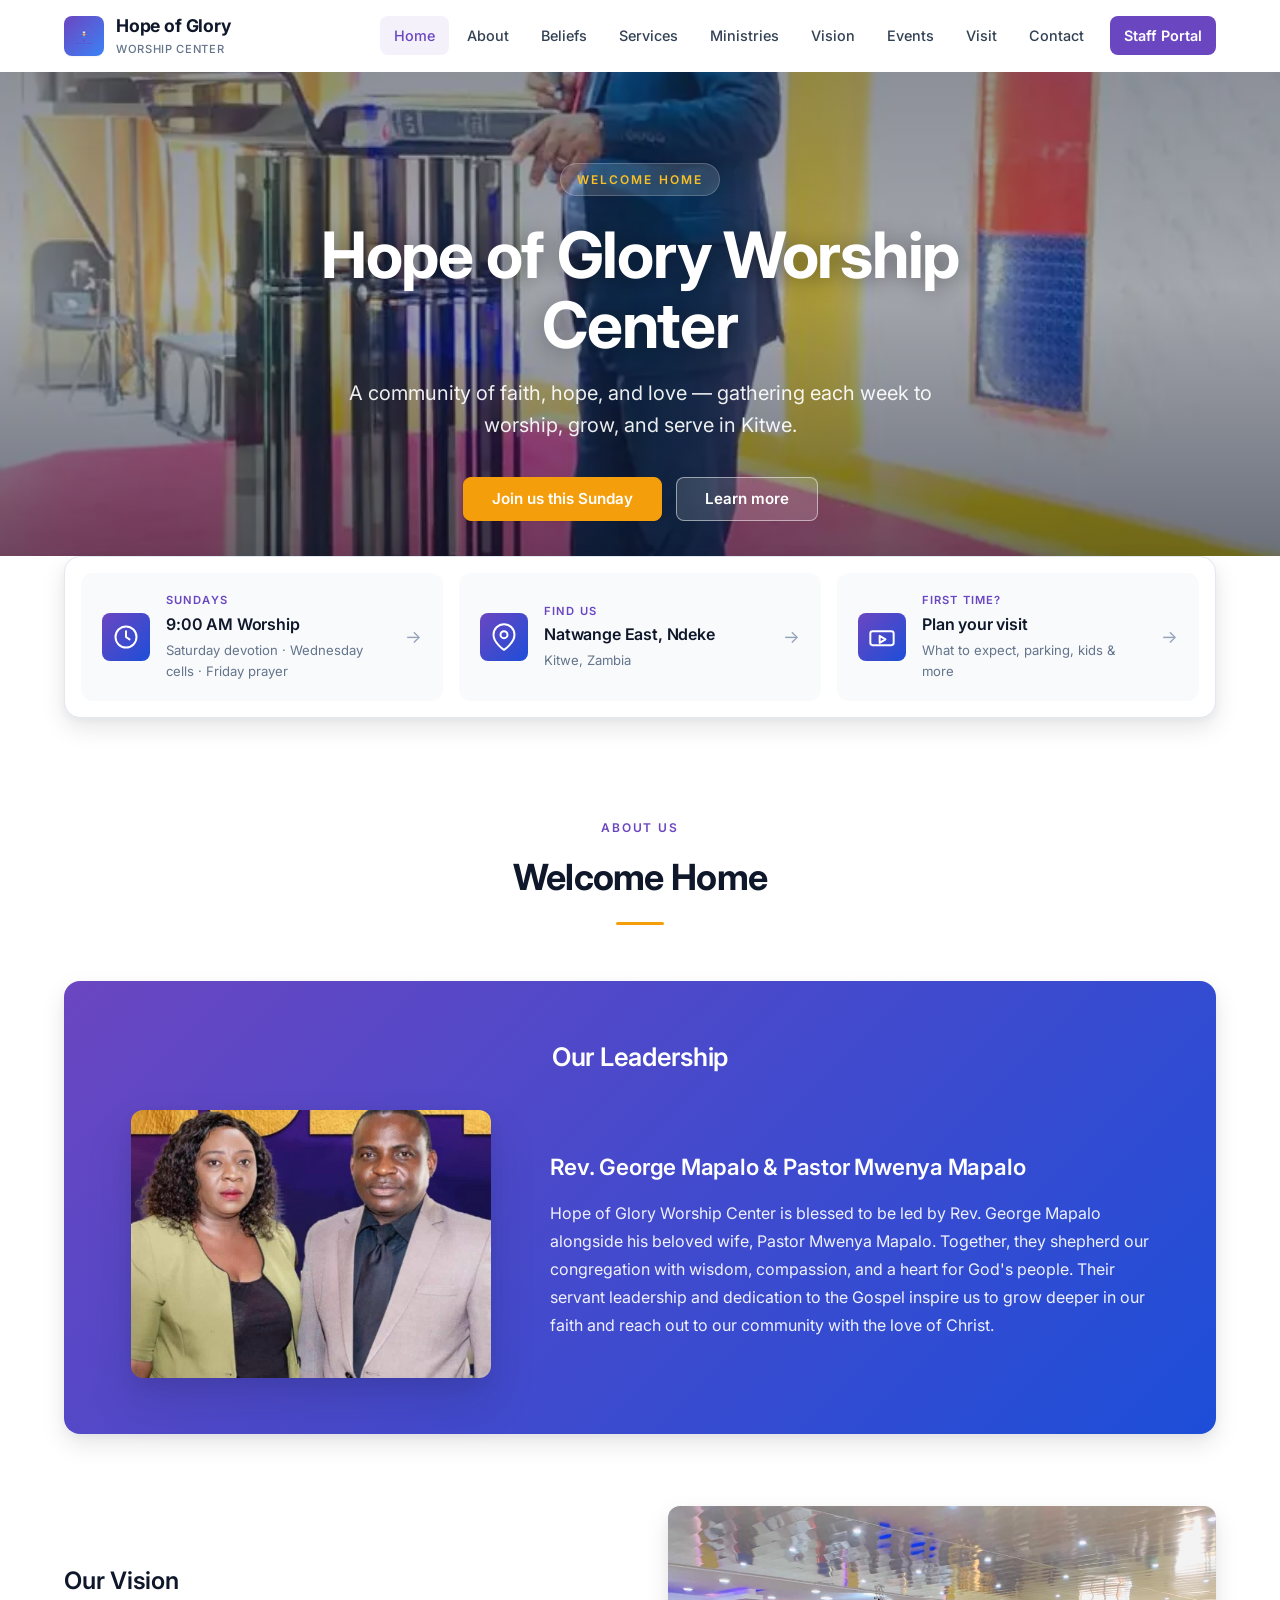
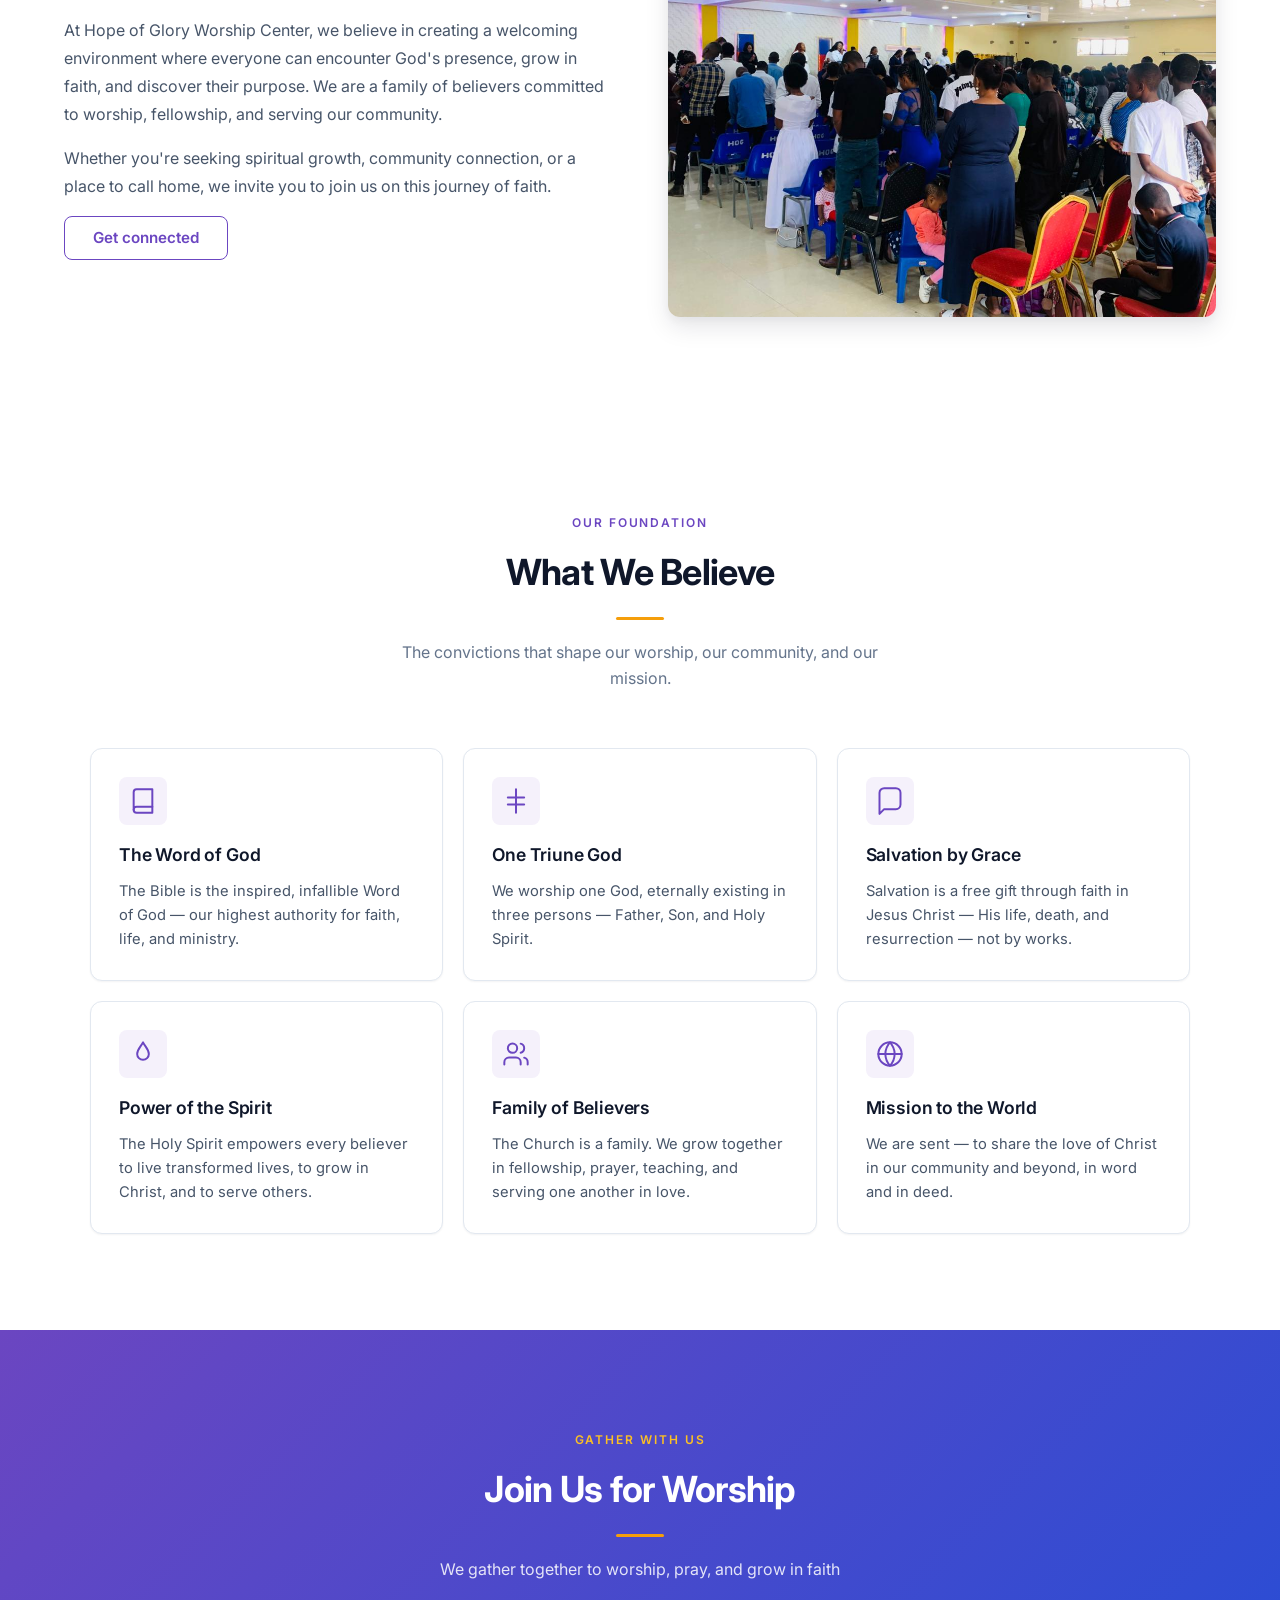
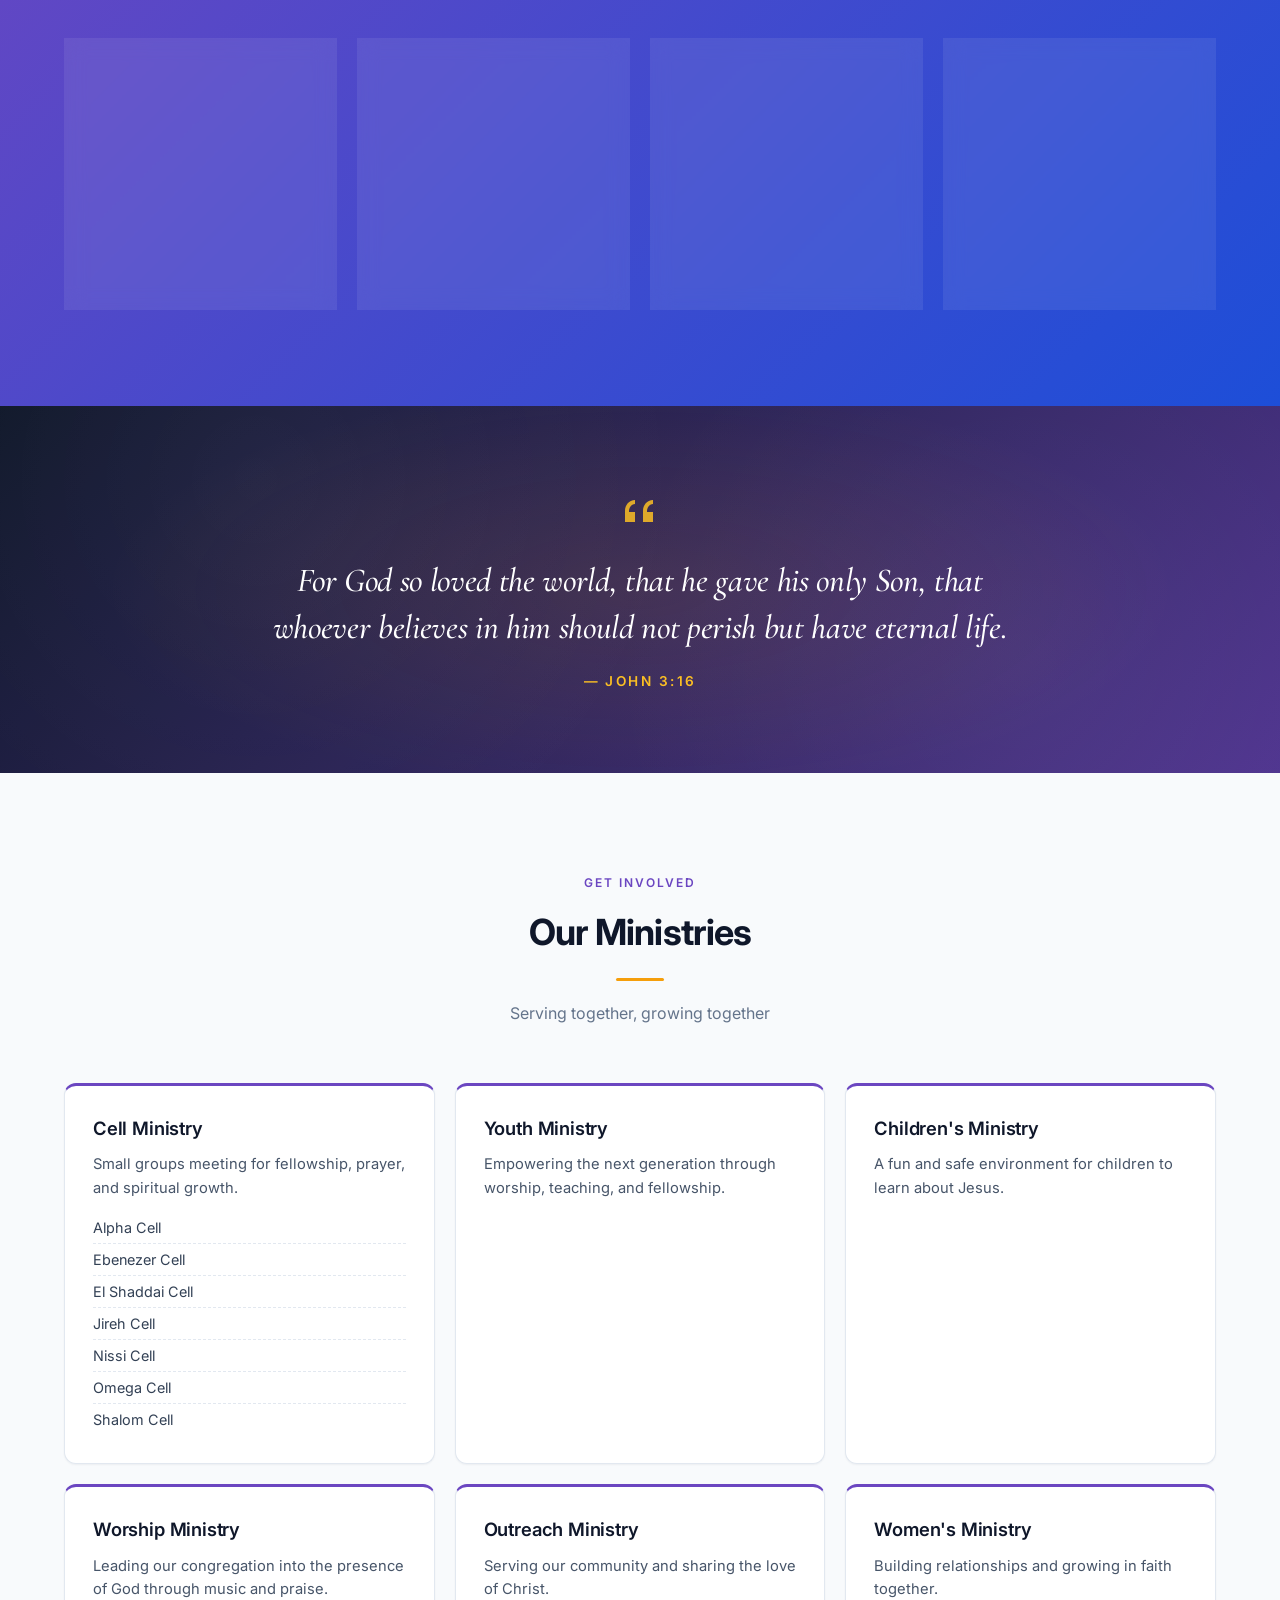
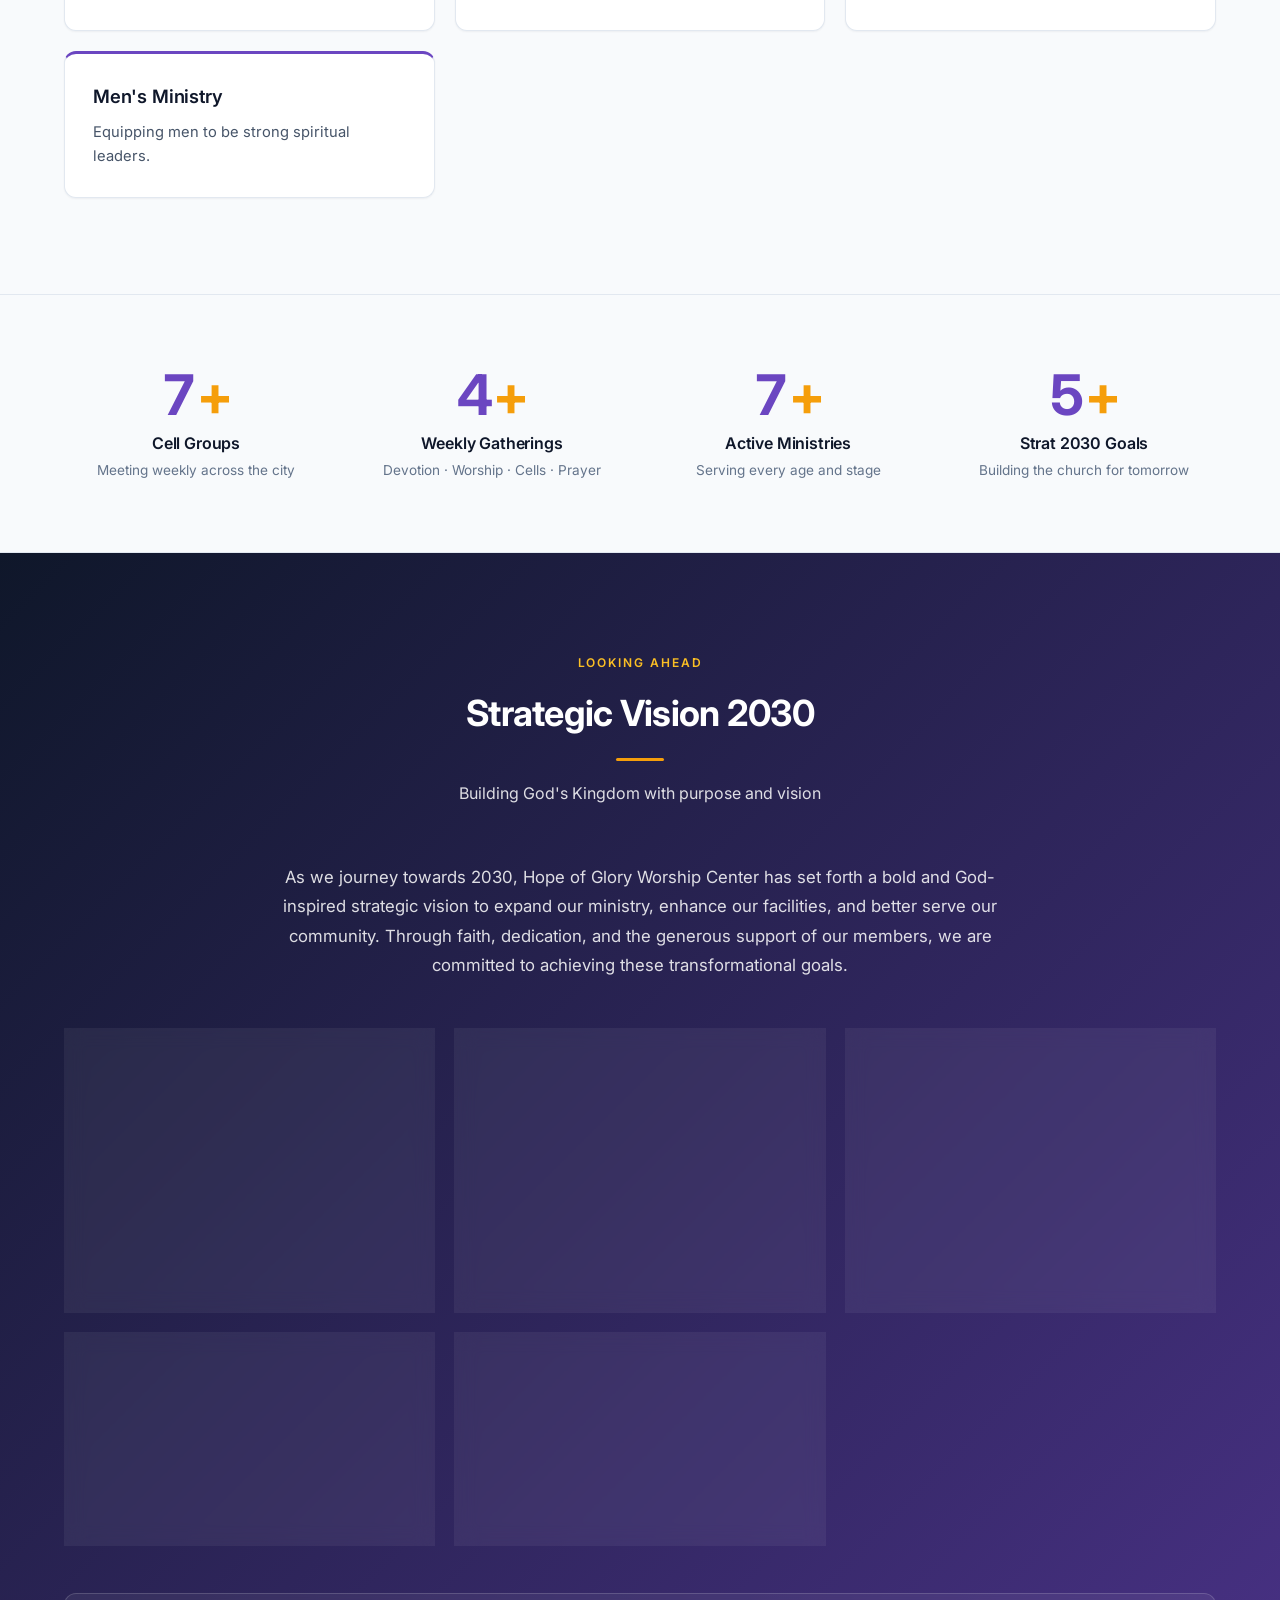
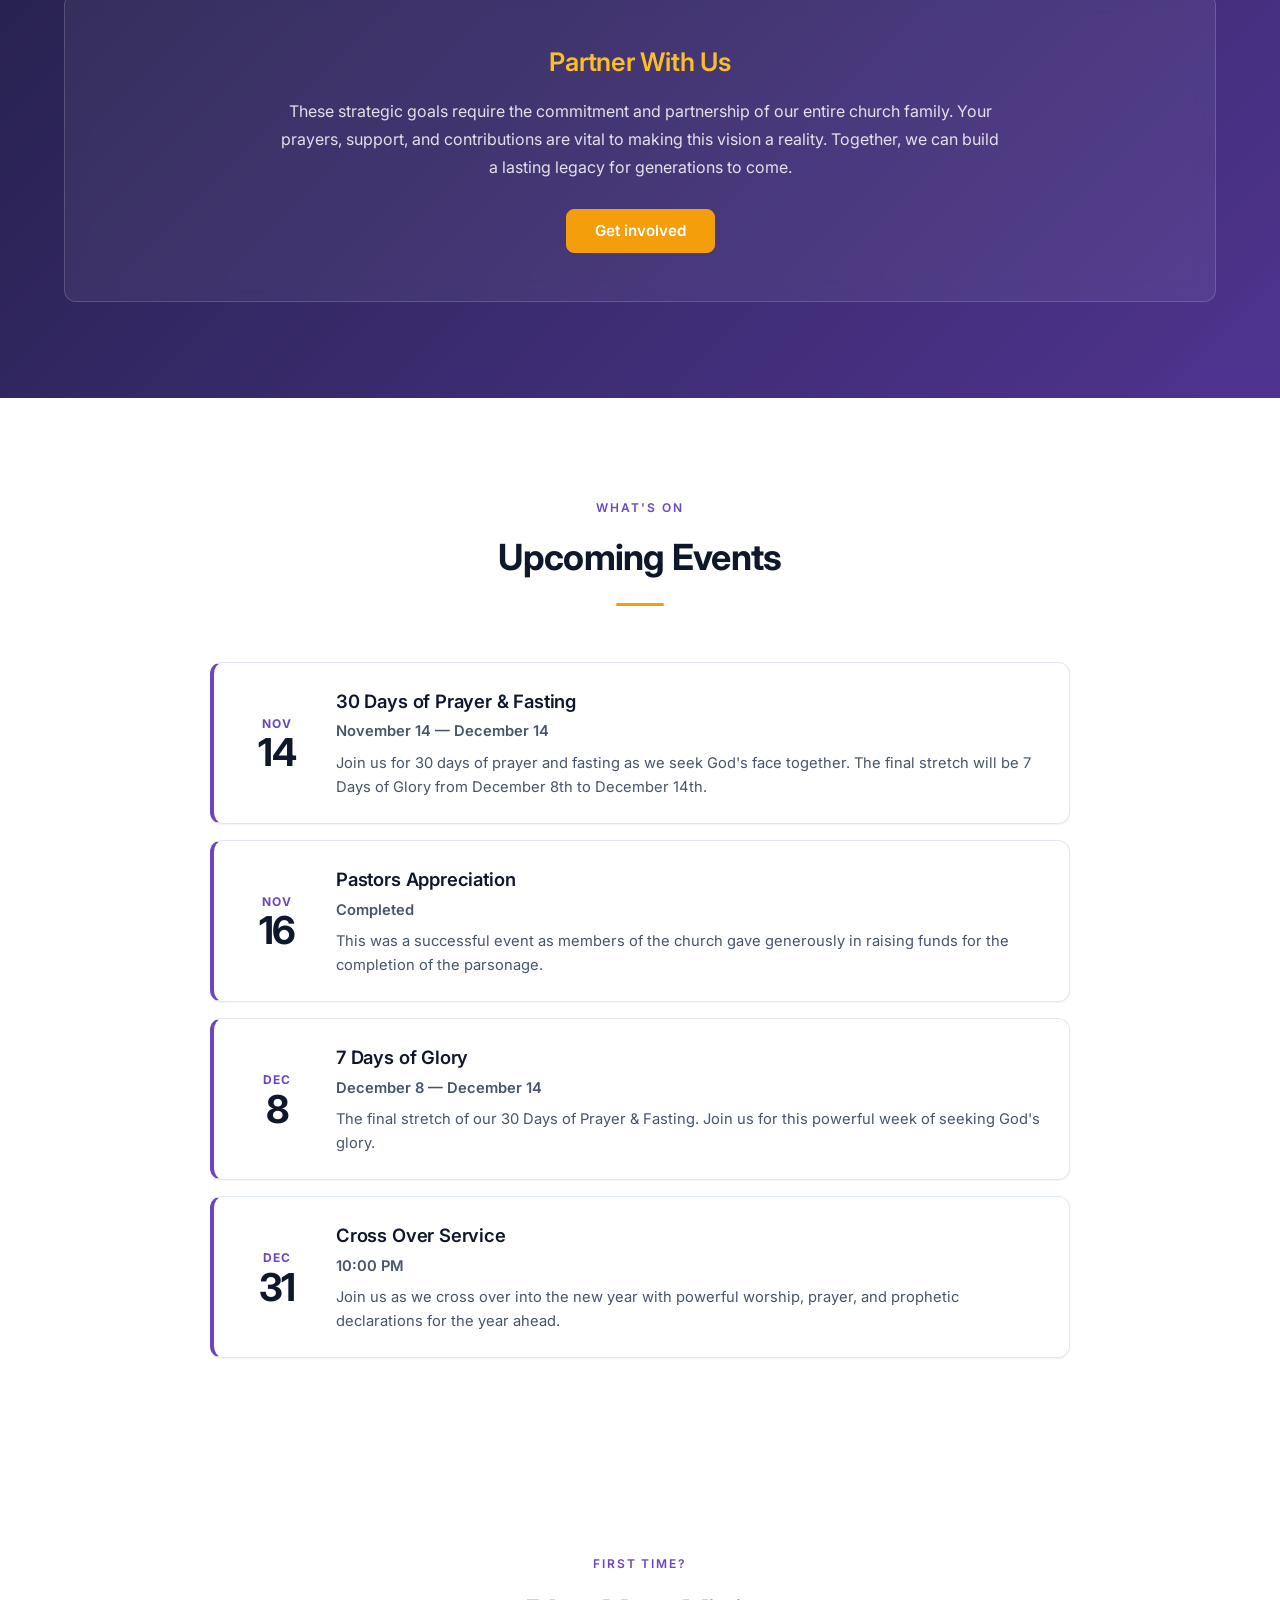
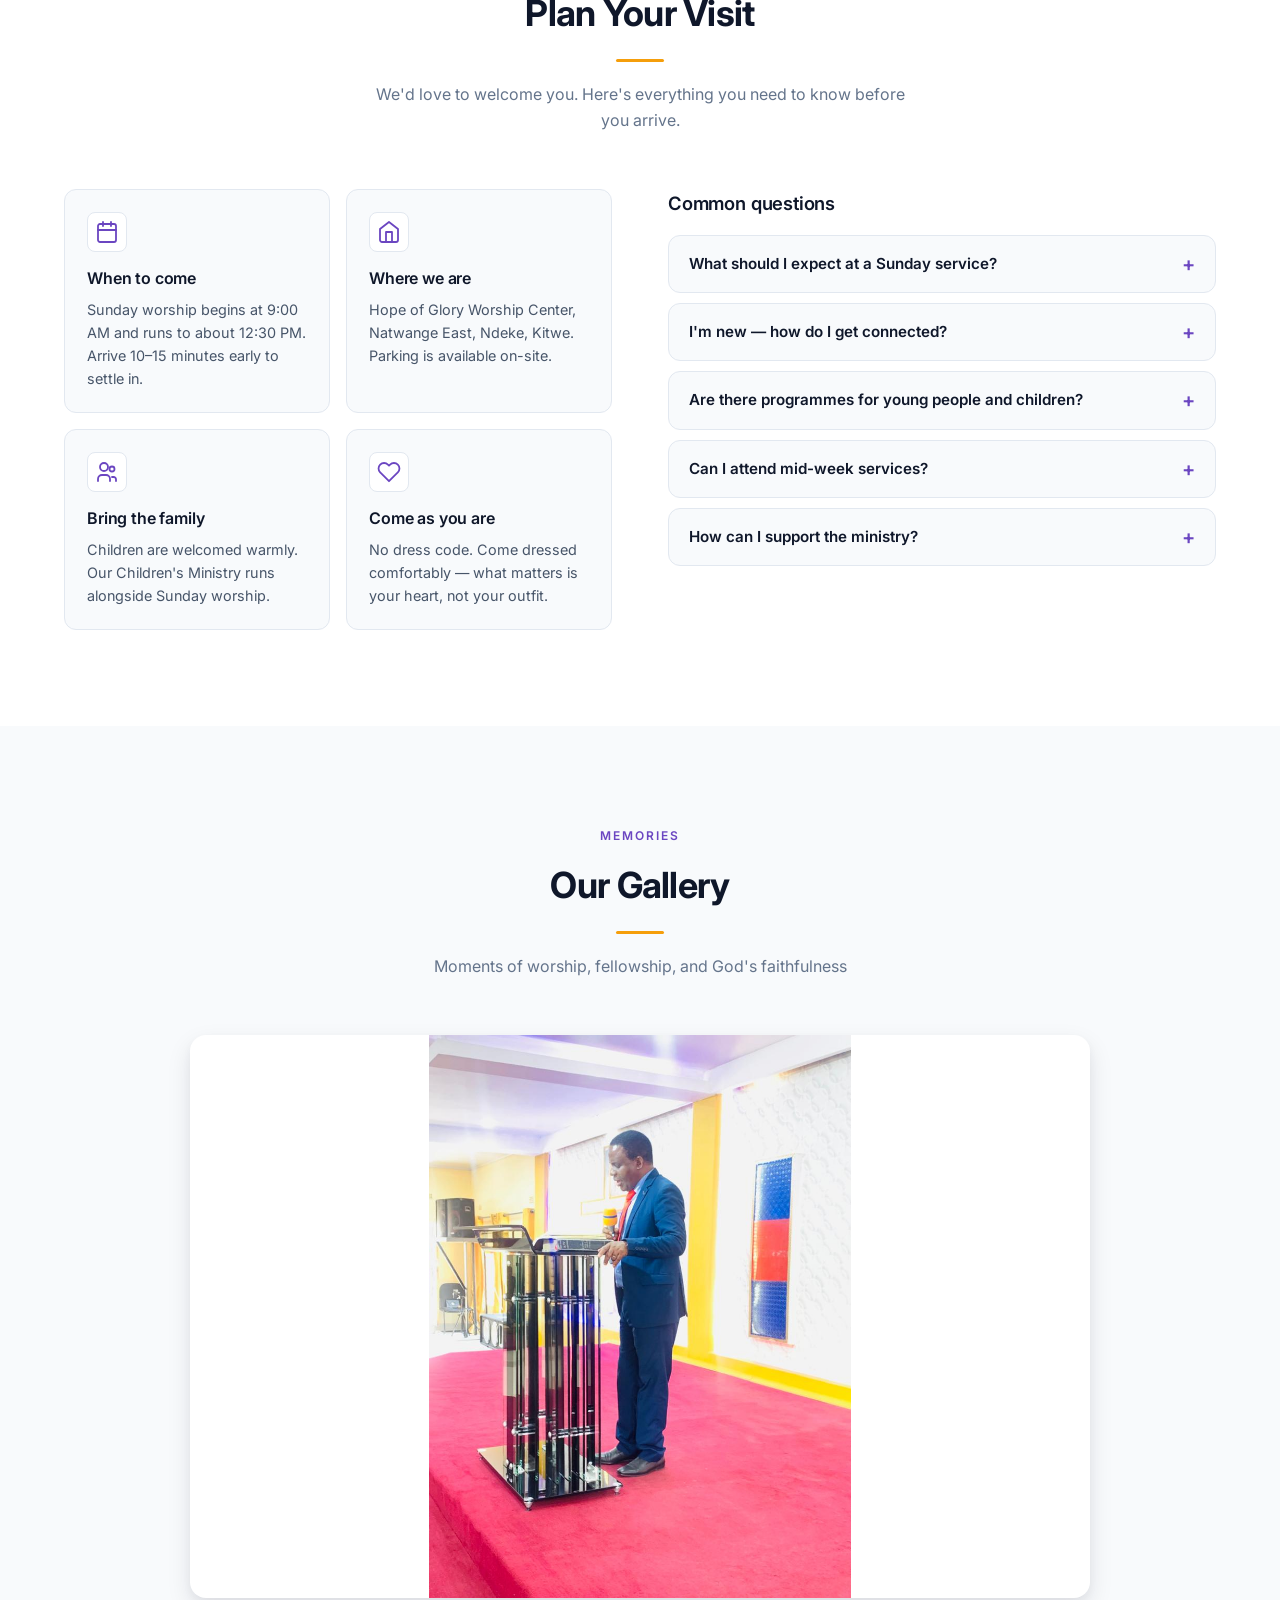
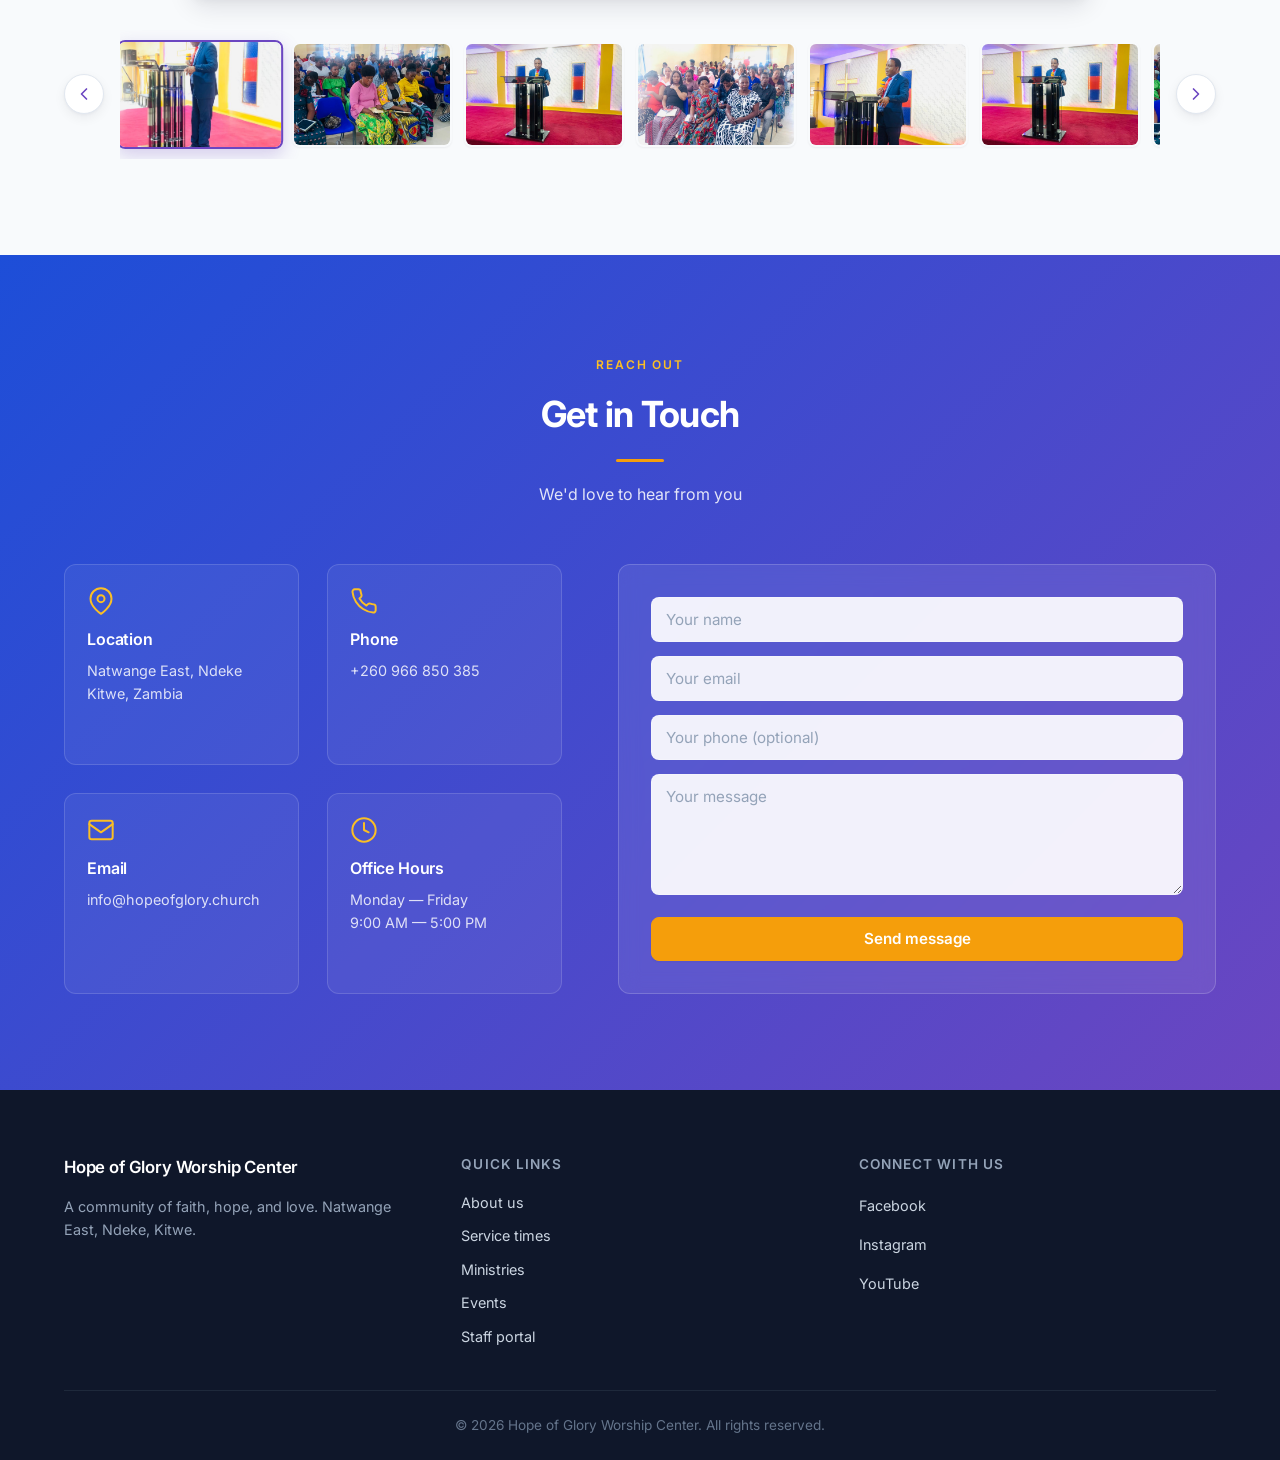
<file: index.html>
<!DOCTYPE html>
<html lang="en">
<head>
    <meta charset="UTF-8">
    <meta name="viewport" content="width=device-width, initial-scale=1.0">
    <title>Hope of Glory Worship Center · Kitwe, Zambia</title>
    <meta name="description" content="Hope of Glory Worship Center — a community of faith, hope, and love in Kitwe, Zambia. Join us Sundays at 9 AM for worship, teaching, and fellowship.">
    <meta name="theme-color" content="#0d3b66">
    <link rel="canonical" href="/">
    <link rel="icon" href="hope-of-glory-logo.svg" type="image/svg+xml">
    <link rel="apple-touch-icon" href="hope-of-glory-logo.svg">

    <!-- Open Graph -->
    <meta property="og:type" content="website">
    <meta property="og:title" content="Hope of Glory Worship Center · Kitwe, Zambia">
    <meta property="og:description" content="A community of faith, hope, and love. Join us Sundays at 9 AM for worship, teaching, and fellowship.">
    <meta property="og:image" content="chmbr.jpeg">
    <meta property="og:locale" content="en_ZM">

    <!-- Twitter Card -->
    <meta name="twitter:card" content="summary_large_image">
    <meta name="twitter:title" content="Hope of Glory Worship Center · Kitwe, Zambia">
    <meta name="twitter:description" content="A community of faith, hope, and love.">
    <meta name="twitter:image" content="chmbr.jpeg">

    <!-- Schema.org / JSON-LD -->
    <script type="application/ld+json">
    {
      "@context": "https://schema.org",
      "@type": "Church",
      "name": "Hope of Glory Worship Center",
      "description": "A community of faith, hope, and love in Kitwe, Zambia.",
      "url": "/",
      "logo": "hope-of-glory-logo.svg",
      "image": "chmbr.jpeg",
      "telephone": "+260 966 850 385",
      "email": "info@hopeofglory.church",
      "address": {
        "@type": "PostalAddress",
        "streetAddress": "Natwange East, Ndeke",
        "addressLocality": "Kitwe",
        "addressCountry": "ZM"
      },
      "openingHoursSpecification": [
        { "@type": "OpeningHoursSpecification", "dayOfWeek": "Saturday",  "opens": "06:00", "closes": "07:00" },
        { "@type": "OpeningHoursSpecification", "dayOfWeek": "Sunday",    "opens": "09:00", "closes": "12:30" },
        { "@type": "OpeningHoursSpecification", "dayOfWeek": "Wednesday", "opens": "17:00", "closes": "18:00" },
        { "@type": "OpeningHoursSpecification", "dayOfWeek": "Friday",    "opens": "17:00", "closes": "18:00" }
      ]
    }
    </script>

    <link rel="preconnect" href="https://fonts.googleapis.com">
    <link rel="preconnect" href="https://fonts.gstatic.com" crossorigin>
    <link href="https://fonts.googleapis.com/css2?family=Inter:wght@400;500;600;700&family=Cormorant+Garamond:ital,wght@0,500;0,600;1,500&display=swap" rel="stylesheet">
    <link rel="stylesheet" href="styles.css">
</head>
<body>
    <!-- Navigation -->
    <nav class="navbar" id="navbar">
        <div class="container">
            <a href="#home" class="nav-brand">
                <span class="logo-mark"><img src="hope-of-glory-logo.svg" alt=""></span>
                <span>
                    <span class="brand-name">Hope of Glory</span>
                    <span class="brand-tag">Worship Center</span>
                </span>
            </a>
            <button class="nav-toggle" id="navToggle" aria-label="Open menu" aria-expanded="false">
                <span></span><span></span><span></span>
            </button>
            <ul class="nav-menu" id="navMenu">
                <li><a href="#home" class="nav-link active">Home</a></li>
                <li><a href="#about" class="nav-link">About</a></li>
                <li><a href="#beliefs" class="nav-link">Beliefs</a></li>
                <li><a href="#services" class="nav-link">Services</a></li>
                <li><a href="#ministries" class="nav-link">Ministries</a></li>
                <li><a href="#strat2030" class="nav-link">Vision</a></li>
                <li><a href="#events" class="nav-link">Events</a></li>
                <li><a href="#visit" class="nav-link">Visit</a></li>
                <li><a href="#contact" class="nav-link">Contact</a></li>
                <li><a href="/payroll" class="nav-link staff-portal">Staff Portal</a></li>
            </ul>
        </div>
    </nav>

    <!-- Hero (slideshow + overlay text) -->
    <section id="home" class="hero">
        <div class="hero-slide active" style="background-image: url('ch_gallery/WhatsApp Image 2025-11-21 at 2.49.29 PM.webp')"></div>
        <div class="hero-slide" style="background-image: url('ch_gallery/WhatsApp Image 2025-11-21 at 2.49.34 PM.webp')"></div>
        <div class="hero-slide" style="background-image: url('ch_gallery/WhatsApp Image 2025-11-21 at 2.49.42 PM.webp')"></div>
        <div class="hero-slide" style="background-image: url('ch_gallery/WhatsApp Image 2025-11-21 at 2.50.02 PM.webp')"></div>
        <div class="hero-slide" style="background-image: url('ch_gallery/WhatsApp Image 2025-11-21 at 2.51.26 PM.webp')"></div>
        <div class="hero-scrim"></div>

        <div class="hero-content">
            <div class="hero-content-inner">
                <span class="hero-eyebrow">Welcome Home</span>
                <h1 class="hero-title">Hope of Glory Worship Center</h1>
                <p class="hero-subtitle">A community of faith, hope, and love — gathering each week to worship, grow, and serve in Kitwe.</p>
                <div class="hero-buttons">
                    <a href="#services" class="btn btn-primary">Join us this Sunday</a>
                    <a href="#about" class="btn btn-secondary">Learn more</a>
                </div>
            </div>
        </div>

        <div class="hero-dots" role="tablist" aria-label="Hero slideshow">
            <button class="hero-dot active" aria-label="Slide 1"></button>
            <button class="hero-dot" aria-label="Slide 2"></button>
            <button class="hero-dot" aria-label="Slide 3"></button>
            <button class="hero-dot" aria-label="Slide 4"></button>
            <button class="hero-dot" aria-label="Slide 5"></button>
        </div>
    </section>

    <!-- Plan Your Visit strip -->
    <section class="visit-strip" aria-label="Plan your visit">
        <div class="container">
            <div class="visit-grid">
                <a href="#services" class="visit-card">
                    <div class="visit-icon">
                        <svg width="28" height="28" viewBox="0 0 24 24" fill="none" stroke="currentColor" stroke-width="1.7" stroke-linecap="round" stroke-linejoin="round">
                            <circle cx="12" cy="12" r="9"/><path d="M12 7v5l3 2"/>
                        </svg>
                    </div>
                    <div class="visit-text">
                        <span class="visit-eyebrow">Sundays</span>
                        <span class="visit-headline">9:00 AM Worship</span>
                        <span class="visit-sub">Saturday devotion · Wednesday cells · Friday prayer</span>
                    </div>
                    <span class="visit-arrow" aria-hidden="true">→</span>
                </a>
                <a href="#contact" class="visit-card">
                    <div class="visit-icon">
                        <svg width="28" height="28" viewBox="0 0 24 24" fill="none" stroke="currentColor" stroke-width="1.7" stroke-linecap="round" stroke-linejoin="round">
                            <path d="M21 10c0 7-9 13-9 13s-9-6-9-13a9 9 0 0 1 18 0Z"/><circle cx="12" cy="10" r="3"/>
                        </svg>
                    </div>
                    <div class="visit-text">
                        <span class="visit-eyebrow">Find us</span>
                        <span class="visit-headline">Natwange East, Ndeke</span>
                        <span class="visit-sub">Kitwe, Zambia</span>
                    </div>
                    <span class="visit-arrow" aria-hidden="true">→</span>
                </a>
                <a href="#visit" class="visit-card">
                    <div class="visit-icon">
                        <svg width="28" height="28" viewBox="0 0 24 24" fill="none" stroke="currentColor" stroke-width="1.7" stroke-linecap="round" stroke-linejoin="round">
                            <path d="M20 7H4a2 2 0 0 0-2 2v8a2 2 0 0 0 2 2h16a2 2 0 0 0 2-2V9a2 2 0 0 0-2-2Z"/><path d="m10 11 5 3-5 3v-6Z"/>
                        </svg>
                    </div>
                    <div class="visit-text">
                        <span class="visit-eyebrow">First time?</span>
                        <span class="visit-headline">Plan your visit</span>
                        <span class="visit-sub">What to expect, parking, kids &amp; more</span>
                    </div>
                    <span class="visit-arrow" aria-hidden="true">→</span>
                </a>
            </div>
        </div>
    </section>

    <!-- Welcome / Leadership -->
    <section id="about" class="welcome-section">
        <div class="container">
            <div class="section-header">
                <span class="eyebrow">About us</span>
                <h2>Welcome Home</h2>
                <div class="divider"></div>
            </div>
            <div class="leadership-section">
                <h3>Our Leadership</h3>
                <div class="leadership-content">
                    <div class="leadership-image">
                        <img src="rev&pst.jpeg" alt="Rev. George Mapalo and Pastor Mwenya Mapalo" class="pastor-image" loading="lazy">
                    </div>
                    <div class="leadership-text">
                        <h4>Rev. George Mapalo &amp; Pastor Mwenya Mapalo</h4>
                        <p>Hope of Glory Worship Center is blessed to be led by Rev. George Mapalo alongside his beloved wife, Pastor Mwenya Mapalo. Together, they shepherd our congregation with wisdom, compassion, and a heart for God's people. Their servant leadership and dedication to the Gospel inspire us to grow deeper in our faith and reach out to our community with the love of Christ.</p>
                    </div>
                </div>
            </div>
            <div class="welcome-content">
                <div class="welcome-text">
                    <h3>Our Vision</h3>
                    <p>At Hope of Glory Worship Center, we believe in creating a welcoming environment where everyone can encounter God's presence, grow in faith, and discover their purpose. We are a family of believers committed to worship, fellowship, and serving our community.</p>
                    <p>Whether you're seeking spiritual growth, community connection, or a place to call home, we invite you to join us on this journey of faith.</p>
                    <a href="#contact" class="btn btn-outline">Get connected</a>
                </div>
                <div class="welcome-image">
                    <img src="chmbr.jpeg" alt="Hope of Glory Worship Center service" class="church-image" loading="lazy">
                </div>
            </div>
        </div>
    </section>

    <!-- What We Believe -->
    <section id="beliefs" class="beliefs">
        <div class="container">
            <div class="section-header">
                <span class="eyebrow">Our foundation</span>
                <h2>What We Believe</h2>
                <div class="divider"></div>
                <p>The convictions that shape our worship, our community, and our mission.</p>
            </div>
            <div class="beliefs-grid">
                <article class="belief-card">
                    <div class="belief-icon">
                        <svg width="28" height="28" viewBox="0 0 24 24" fill="none" stroke="currentColor" stroke-width="1.7" stroke-linecap="round" stroke-linejoin="round">
                            <path d="M4 19.5A2.5 2.5 0 0 1 6.5 17H20V2H6.5A2.5 2.5 0 0 0 4 4.5v15Z"/><path d="M4 19.5A2.5 2.5 0 0 0 6.5 22H20v-5"/>
                        </svg>
                    </div>
                    <h3>The Word of God</h3>
                    <p>The Bible is the inspired, infallible Word of God — our highest authority for faith, life, and ministry.</p>
                </article>
                <article class="belief-card">
                    <div class="belief-icon">
                        <svg width="28" height="28" viewBox="0 0 24 24" fill="none" stroke="currentColor" stroke-width="1.7" stroke-linecap="round" stroke-linejoin="round">
                            <path d="M12 2v20M5 9h14M5 15h14"/>
                        </svg>
                    </div>
                    <h3>One Triune God</h3>
                    <p>We worship one God, eternally existing in three persons — Father, Son, and Holy Spirit.</p>
                </article>
                <article class="belief-card">
                    <div class="belief-icon">
                        <svg width="28" height="28" viewBox="0 0 24 24" fill="none" stroke="currentColor" stroke-width="1.7" stroke-linecap="round" stroke-linejoin="round">
                            <path d="M21 15a4 4 0 0 1-4 4H7l-4 4V5a4 4 0 0 1 4-4h10a4 4 0 0 1 4 4v10Z"/>
                        </svg>
                    </div>
                    <h3>Salvation by Grace</h3>
                    <p>Salvation is a free gift through faith in Jesus Christ — His life, death, and resurrection — not by works.</p>
                </article>
                <article class="belief-card">
                    <div class="belief-icon">
                        <svg width="28" height="28" viewBox="0 0 24 24" fill="none" stroke="currentColor" stroke-width="1.7" stroke-linecap="round" stroke-linejoin="round">
                            <path d="M12 2c-2 4-5 6-5 10a5 5 0 0 0 10 0c0-4-3-6-5-10Z"/>
                        </svg>
                    </div>
                    <h3>Power of the Spirit</h3>
                    <p>The Holy Spirit empowers every believer to live transformed lives, to grow in Christ, and to serve others.</p>
                </article>
                <article class="belief-card">
                    <div class="belief-icon">
                        <svg width="28" height="28" viewBox="0 0 24 24" fill="none" stroke="currentColor" stroke-width="1.7" stroke-linecap="round" stroke-linejoin="round">
                            <path d="M16 21v-2a4 4 0 0 0-4-4H6a4 4 0 0 0-4 4v2"/><circle cx="9" cy="7" r="4"/>
                            <path d="M22 21v-2a4 4 0 0 0-3-3.87M16 3.13a4 4 0 0 1 0 7.75"/>
                        </svg>
                    </div>
                    <h3>Family of Believers</h3>
                    <p>The Church is a family. We grow together in fellowship, prayer, teaching, and serving one another in love.</p>
                </article>
                <article class="belief-card">
                    <div class="belief-icon">
                        <svg width="28" height="28" viewBox="0 0 24 24" fill="none" stroke="currentColor" stroke-width="1.7" stroke-linecap="round" stroke-linejoin="round">
                            <circle cx="12" cy="12" r="10"/><path d="M2 12h20M12 2a15.3 15.3 0 0 1 4 10 15.3 15.3 0 0 1-4 10 15.3 15.3 0 0 1-4-10 15.3 15.3 0 0 1 4-10Z"/>
                        </svg>
                    </div>
                    <h3>Mission to the World</h3>
                    <p>We are sent — to share the love of Christ in our community and beyond, in word and in deed.</p>
                </article>
            </div>
        </div>
    </section>

    <!-- Service Times -->
    <section id="services" class="service-times">
        <div class="container">
            <div class="section-header light">
                <span class="eyebrow">Gather with us</span>
                <h2>Join Us for Worship</h2>
                <div class="divider"></div>
                <p>We gather together to worship, pray, and grow in faith</p>
            </div>
            <div class="times-grid">
                <div class="time-card">
                    <div class="time-icon">
                        <svg width="44" height="44" viewBox="0 0 24 24" fill="none" stroke="currentColor" stroke-width="1.7" stroke-linecap="round" stroke-linejoin="round">
                            <circle cx="12" cy="12" r="9"/><path d="M12 7v5l3 2"/>
                        </svg>
                    </div>
                    <h3>Saturday Devotion</h3>
                    <p class="time">6:00 — 7:00 AM</p>
                    <p>Believers meet to seek the face of God every Saturday morning.</p>
                </div>
                <div class="time-card">
                    <div class="time-icon">
                        <svg width="44" height="44" viewBox="0 0 24 24" fill="none" stroke="currentColor" stroke-width="1.7" stroke-linecap="round" stroke-linejoin="round">
                            <path d="M12 2v3M12 19v3M4.22 4.22l2.12 2.12M17.66 17.66l2.12 2.12M2 12h3M19 12h3M4.22 19.78l2.12-2.12M17.66 6.34l2.12-2.12"/>
                            <circle cx="12" cy="12" r="4"/>
                        </svg>
                    </div>
                    <h3>Sunday Worship</h3>
                    <p class="time">9:00 AM — 12:30 PM</p>
                    <p>Powerful worship and inspiring biblical teaching to anchor your week.</p>
                </div>
                <div class="time-card">
                    <div class="time-icon">
                        <svg width="44" height="44" viewBox="0 0 24 24" fill="none" stroke="currentColor" stroke-width="1.7" stroke-linecap="round" stroke-linejoin="round">
                            <path d="M16 21v-2a4 4 0 0 0-4-4H6a4 4 0 0 0-4 4v2"/>
                            <circle cx="9" cy="7" r="4"/>
                            <path d="M22 21v-2a4 4 0 0 0-3-3.87M16 3.13a4 4 0 0 1 0 7.75"/>
                        </svg>
                    </div>
                    <h3>Wednesday Cells</h3>
                    <p class="time">5:00 — 6:00 PM</p>
                    <p>Dive deeper into God's Word in a small, welcoming cell group.</p>
                </div>
                <div class="time-card">
                    <div class="time-icon">
                        <svg width="44" height="44" viewBox="0 0 24 24" fill="none" stroke="currentColor" stroke-width="1.7" stroke-linecap="round" stroke-linejoin="round">
                            <path d="M12 2c1.5 2 3 4.5 3 7a3 3 0 0 1-6 0c0-2.5 1.5-5 3-7Z"/>
                            <path d="M5 15c0 4 3 7 7 7s7-3 7-7c0-2-1-3-2-4-1 1-2 1.5-3 1.5-2 0-4-2-4-4 0 0-1 1-2 2-2 1.5-3 2.5-3 4.5Z"/>
                        </svg>
                    </div>
                    <h3>Prayer Meeting</h3>
                    <p class="time">Fri · 5:00 — 6:00 PM</p>
                    <p>Join us in corporate prayer and intercession.</p>
                </div>
            </div>
        </div>
    </section>

    <!-- Scripture verse callout -->
    <section class="verse-callout" aria-label="Scripture">
        <div class="container">
            <figure class="verse">
                <svg class="verse-quote" width="48" height="48" viewBox="0 0 24 24" fill="currentColor" aria-hidden="true">
                    <path d="M9.5 7c-3 0-5 2.5-5 5.5V18h5v-5h-3v-.5C6.5 11 7.5 9 9.5 9V7Zm9 0c-3 0-5 2.5-5 5.5V18h5v-5h-3v-.5c0-1.5 1-3.5 3-3.5V7Z"/>
                </svg>
                <blockquote class="verse-text">
                    For God so loved the world, that he gave his only Son, that whoever believes in him should not perish but have eternal life.
                </blockquote>
                <figcaption class="verse-ref">— John 3:16</figcaption>
            </figure>
        </div>
    </section>

    <!-- Ministries -->
    <section id="ministries" class="ministries">
        <div class="container">
            <div class="section-header">
                <span class="eyebrow">Get involved</span>
                <h2>Our Ministries</h2>
                <div class="divider"></div>
                <p>Serving together, growing together</p>
            </div>
            <div class="ministries-grid">
                <div class="ministry-card">
                    <h3>Cell Ministry</h3>
                    <p>Small groups meeting for fellowship, prayer, and spiritual growth.</p>
                    <ul>
                        <li>Alpha Cell</li>
                        <li>Ebenezer Cell</li>
                        <li>El Shaddai Cell</li>
                        <li>Jireh Cell</li>
                        <li>Nissi Cell</li>
                        <li>Omega Cell</li>
                        <li>Shalom Cell</li>
                    </ul>
                </div>
                <div class="ministry-card">
                    <h3>Youth Ministry</h3>
                    <p>Empowering the next generation through worship, teaching, and fellowship.</p>
                </div>
                <div class="ministry-card">
                    <h3>Children's Ministry</h3>
                    <p>A fun and safe environment for children to learn about Jesus.</p>
                </div>
                <div class="ministry-card">
                    <h3>Worship Ministry</h3>
                    <p>Leading our congregation into the presence of God through music and praise.</p>
                </div>
                <div class="ministry-card">
                    <h3>Outreach Ministry</h3>
                    <p>Serving our community and sharing the love of Christ.</p>
                </div>
                <div class="ministry-card">
                    <h3>Women's Ministry</h3>
                    <p>Building relationships and growing in faith together.</p>
                </div>
                <div class="ministry-card">
                    <h3>Men's Ministry</h3>
                    <p>Equipping men to be strong spiritual leaders.</p>
                </div>
            </div>
        </div>
    </section>

    <!-- Stats strip -->
    <section class="stats-strip" aria-label="At a glance">
        <div class="container">
            <div class="stats-grid">
                <div class="stat" data-count="7">
                    <div class="stat-num"><span class="counter">0</span></div>
                    <div class="stat-label">Cell Groups</div>
                    <div class="stat-sub">Meeting weekly across the city</div>
                </div>
                <div class="stat" data-count="4">
                    <div class="stat-num"><span class="counter">0</span></div>
                    <div class="stat-label">Weekly Gatherings</div>
                    <div class="stat-sub">Devotion · Worship · Cells · Prayer</div>
                </div>
                <div class="stat" data-count="7">
                    <div class="stat-num"><span class="counter">0</span></div>
                    <div class="stat-label">Active Ministries</div>
                    <div class="stat-sub">Serving every age and stage</div>
                </div>
                <div class="stat" data-count="5">
                    <div class="stat-num"><span class="counter">0</span></div>
                    <div class="stat-label">Strat 2030 Goals</div>
                    <div class="stat-sub">Building the church for tomorrow</div>
                </div>
            </div>
        </div>
    </section>

    <!-- Strat 2030 -->
    <section id="strat2030" class="strat2030">
        <div class="container">
            <div class="section-header light">
                <span class="eyebrow">Looking ahead</span>
                <h2>Strategic Vision 2030</h2>
                <div class="divider"></div>
                <p>Building God's Kingdom with purpose and vision</p>
            </div>
            <div class="strat-intro">
                <p>As we journey towards 2030, Hope of Glory Worship Center has set forth a bold and God-inspired strategic vision to expand our ministry, enhance our facilities, and better serve our community. Through faith, dedication, and the generous support of our members, we are committed to achieving these transformational goals.</p>
            </div>
            <div class="strat-grid">
                <div class="strat-card strat-card-clickable" id="churchFarmCard">
                    <div class="strat-icon">
                        <svg width="44" height="44" viewBox="0 0 24 24" fill="none" stroke="currentColor" stroke-width="1.7" stroke-linecap="round" stroke-linejoin="round">
                            <path d="M3 21V8l9-5 9 5v13"/><path d="M9 21v-7h6v7"/>
                        </svg>
                    </div>
                    <h3>Church Farm</h3>
                    <p>Securing land for sustainable agriculture to support our ministry and community outreach programs.</p>
                    <button class="view-photos-btn">View farm photos →</button>
                </div>
                <div class="strat-card">
                    <div class="strat-icon">
                        <svg width="44" height="44" viewBox="0 0 24 24" fill="none" stroke="currentColor" stroke-width="1.7" stroke-linecap="round" stroke-linejoin="round">
                            <rect x="3" y="3" width="18" height="18" rx="2"/><path d="M3 9h18M3 15h18M9 3v18M15 3v18"/>
                        </svg>
                    </div>
                    <h3>Ceiling Board Installation</h3>
                    <p>Improving the aesthetics and acoustics of our sanctuary for a more comfortable worship environment.</p>
                </div>
                <div class="strat-card">
                    <div class="strat-icon">
                        <svg width="44" height="44" viewBox="0 0 24 24" fill="none" stroke="currentColor" stroke-width="1.7" stroke-linecap="round" stroke-linejoin="round">
                            <path d="M3 12 12 3l9 9v9H3v-9Z"/><path d="M9 21v-6h6v6"/>
                        </svg>
                    </div>
                    <h3>Parsonage Building</h3>
                    <p>Completing the parsonage to provide proper housing for our pastoral leadership and their families.</p>
                </div>
                <div class="strat-card">
                    <div class="strat-icon">
                        <svg width="44" height="44" viewBox="0 0 24 24" fill="none" stroke="currentColor" stroke-width="1.7" stroke-linecap="round" stroke-linejoin="round">
                            <path d="M12 2c-3 5-6 8-6 12a6 6 0 0 0 12 0c0-4-3-7-6-12Z"/>
                        </svg>
                    </div>
                    <h3>Borehole Sinking</h3>
                    <p>Sustainable water supply for our growing congregation and facilities.</p>
                </div>
                <div class="strat-card">
                    <div class="strat-icon">
                        <svg width="44" height="44" viewBox="0 0 24 24" fill="none" stroke="currentColor" stroke-width="1.7" stroke-linecap="round" stroke-linejoin="round">
                            <rect x="2" y="8" width="14" height="9" rx="1.5"/><circle cx="6" cy="19" r="2"/><circle cx="13" cy="19" r="2"/>
                            <rect x="16" y="11" width="6" height="6" rx="1"/><circle cx="19" cy="19" r="1.5"/>
                        </svg>
                    </div>
                    <h3>Church Vehicles</h3>
                    <p>Acquiring a bus for member transport and a light truck for ministry operations.</p>
                </div>
            </div>
            <div class="strat-call-to-action">
                <h3>Partner With Us</h3>
                <p>These strategic goals require the commitment and partnership of our entire church family. Your prayers, support, and contributions are vital to making this vision a reality. Together, we can build a lasting legacy for generations to come.</p>
                <button class="btn btn-primary" id="partnerBtn">Get involved</button>
            </div>
        </div>
    </section>

    <!-- Farm Photos Modal -->
    <div id="farmModal" class="farm-modal" role="dialog" aria-modal="true" aria-labelledby="farmModalTitle">
        <div class="farm-modal-content">
            <button class="close-farm-modal" aria-label="Close">×</button>
            <h2 id="farmModalTitle">Church Farm</h2>
            <p class="farm-subtitle">Our agricultural ministry supporting the community</p>
            <div class="farm-gallery">
                <div class="farm-main-display">
                    <img id="mainFarmImage" src="hog_farm/WhatsApp Image 2025-11-22 at 9.00.13 AM.jpeg" alt="Church Farm" loading="lazy">
                </div>
                <div class="farm-thumbs-container">
                    <div class="farm-thumb active"><img src="hog_farm/WhatsApp Image 2025-11-22 at 9.00.13 AM.jpeg" alt="Farm" loading="lazy"></div>
                    <div class="farm-thumb"><img src="hog_farm/WhatsApp Image 2025-11-22 at 9.00.14 AM (1).jpeg" alt="Farm" loading="lazy"></div>
                    <div class="farm-thumb"><img src="hog_farm/WhatsApp Image 2025-11-22 at 9.00.14 AM (2).jpeg" alt="Farm" loading="lazy"></div>
                    <div class="farm-thumb"><img src="hog_farm/WhatsApp Image 2025-11-22 at 9.00.14 AM (3).jpeg" alt="Farm" loading="lazy"></div>
                    <div class="farm-thumb"><img src="hog_farm/WhatsApp Image 2025-11-22 at 9.00.14 AM (4).jpeg" alt="Farm" loading="lazy"></div>
                    <div class="farm-thumb"><img src="hog_farm/WhatsApp Image 2025-11-22 at 9.00.14 AM (5).jpeg" alt="Farm" loading="lazy"></div>
                    <div class="farm-thumb"><img src="hog_farm/WhatsApp Image 2025-11-22 at 9.00.14 AM (6).jpeg" alt="Farm" loading="lazy"></div>
                    <div class="farm-thumb"><img src="hog_farm/WhatsApp Image 2025-11-22 at 9.00.14 AM (7).jpeg" alt="Farm" loading="lazy"></div>
                    <div class="farm-thumb"><img src="hog_farm/WhatsApp Image 2025-11-22 at 9.00.14 AM (8).jpeg" alt="Farm" loading="lazy"></div>
                    <div class="farm-thumb"><img src="hog_farm/WhatsApp Image 2025-11-22 at 9.00.14 AM (9).jpeg" alt="Farm" loading="lazy"></div>
                    <div class="farm-thumb"><img src="hog_farm/WhatsApp Image 2025-11-22 at 9.00.14 AM (10).jpeg" alt="Farm" loading="lazy"></div>
                    <div class="farm-thumb"><img src="hog_farm/WhatsApp Image 2025-11-22 at 9.00.14 AM (11).jpeg" alt="Farm" loading="lazy"></div>
                    <div class="farm-thumb"><img src="hog_farm/WhatsApp Image 2025-11-22 at 9.00.14 AM (12).jpeg" alt="Farm" loading="lazy"></div>
                    <div class="farm-thumb"><img src="hog_farm/WhatsApp Image 2025-11-22 at 9.00.14 AM (13).jpeg" alt="Farm" loading="lazy"></div>
                    <div class="farm-thumb"><img src="hog_farm/WhatsApp Image 2025-11-22 at 9.00.14 AM.jpeg" alt="Farm" loading="lazy"></div>
                </div>
            </div>
        </div>
    </div>

    <!-- Payment Modal -->
    <div id="paymentModal" class="payment-modal" role="dialog" aria-modal="true" aria-labelledby="payModalTitle">
        <div class="payment-modal-content">
            <button class="close-modal" aria-label="Close">×</button>
            <h2 id="payModalTitle">Partner With Us — Payment Options</h2>
            <p class="modal-subtitle">Choose your preferred payment method to support our vision</p>

            <div class="payment-section">
                <h3>Mobile Money</h3>
                <div class="payment-options">
                    <div class="payment-option">
                        <div class="payment-icon zamtel">Zamtel</div>
                        <h4>Zamtel Money</h4>
                        <p>Dial *125# or use the app</p>
                        <p class="payment-number">0955 939 962</p>
                    </div>
                    <div class="payment-option">
                        <div class="payment-icon mtn">MTN</div>
                        <h4>MTN Mobile Money</h4>
                        <p>Dial *303# or use MoMo</p>
                        <p class="payment-number">0966 938 945</p>
                    </div>
                    <div class="payment-option">
                        <div class="payment-icon airtel">Airtel</div>
                        <h4>Airtel Money</h4>
                        <p>Dial *115# or use the app</p>
                        <p class="payment-number">0977 696 454</p>
                    </div>
                </div>
            </div>

            <div class="payment-section">
                <h3>Bank Transfer</h3>
                <div class="payment-options bank-options">
                    <div class="payment-option">
                        <div class="payment-logo-wrapper">
                            <img src="logos/fnb.png" alt="FNB" class="bank-logo-img" loading="lazy">
                        </div>
                        <h4>First National Bank</h4>
                        <p><strong>Account name:</strong> Hope of Glory</p>
                        <p class="payment-number">62372021932</p>
                        <p><strong>Branch:</strong> Kitwe</p>
                    </div>
                    <div class="payment-option">
                        <div class="payment-logo-wrapper">
                            <img src="logos/zanaco.png" alt="Zanaco" class="bank-logo-img" loading="lazy">
                        </div>
                        <h4>Zanaco Bank</h4>
                        <p><strong>Account name:</strong> PAOG Hope of Glory</p>
                        <p class="payment-number">5811 3215 0012 8</p>
                        <p><strong>Branch:</strong> Kitwe Business Centre</p>
                    </div>
                </div>
            </div>

            <div class="payment-section">
                <h3>Card Payment</h3>
                <div class="payment-options">
                    <div class="payment-option card-payment">
                        <div class="payment-logo-wrapper">
                            <img src="logos/visa.png" alt="VISA" class="bank-logo-img visa-logo" loading="lazy">
                        </div>
                        <h4>Credit / Debit Card</h4>
                        <p>Secure payment via VISA</p>
                        <button class="btn btn-outline">Pay with card</button>
                    </div>
                </div>
            </div>

            <div class="payment-note">
                <p><strong>Note:</strong> After your contribution, please send a confirmation message to +260 966 850 385 with your name and purpose of donation. God bless you!</p>
            </div>
        </div>
    </div>

    <!-- Events -->
    <section id="events" class="events">
        <div class="container">
            <div class="section-header">
                <span class="eyebrow">What's on</span>
                <h2>Upcoming Events</h2>
                <div class="divider"></div>
            </div>
            <div class="events-list">
                <div class="event-card">
                    <div class="event-date"><span class="month">NOV</span><span class="day">14</span></div>
                    <div class="event-info">
                        <h3>30 Days of Prayer &amp; Fasting</h3>
                        <p class="event-time">November 14 — December 14</p>
                        <p>Join us for 30 days of prayer and fasting as we seek God's face together. The final stretch will be 7 Days of Glory from December 8th to December 14th.</p>
                    </div>
                </div>
                <div class="event-card">
                    <div class="event-date"><span class="month">NOV</span><span class="day">16</span></div>
                    <div class="event-info">
                        <h3>Pastors Appreciation</h3>
                        <p class="event-time">Completed</p>
                        <p>This was a successful event as members of the church gave generously in raising funds for the completion of the parsonage.</p>
                    </div>
                </div>
                <div class="event-card">
                    <div class="event-date"><span class="month">DEC</span><span class="day">8</span></div>
                    <div class="event-info">
                        <h3>7 Days of Glory</h3>
                        <p class="event-time">December 8 — December 14</p>
                        <p>The final stretch of our 30 Days of Prayer &amp; Fasting. Join us for this powerful week of seeking God's glory.</p>
                    </div>
                </div>
                <div class="event-card">
                    <div class="event-date"><span class="month">DEC</span><span class="day">31</span></div>
                    <div class="event-info">
                        <h3>Cross Over Service</h3>
                        <p class="event-time">10:00 PM</p>
                        <p>Join us as we cross over into the new year with powerful worship, prayer, and prophetic declarations for the year ahead.</p>
                    </div>
                </div>
            </div>
        </div>
    </section>

    <!-- Plan Your Visit -->
    <section id="visit" class="visit-section">
        <div class="container">
            <div class="section-header">
                <span class="eyebrow">First time?</span>
                <h2>Plan Your Visit</h2>
                <div class="divider"></div>
                <p>We'd love to welcome you. Here's everything you need to know before you arrive.</p>
            </div>
            <div class="visit-content">
                <div class="visit-info-grid">
                    <div class="info-card">
                        <div class="info-card-icon">
                            <svg width="24" height="24" viewBox="0 0 24 24" fill="none" stroke="currentColor" stroke-width="1.8" stroke-linecap="round" stroke-linejoin="round">
                                <rect x="3" y="4" width="18" height="18" rx="2"/><path d="M16 2v4M8 2v4M3 10h18"/>
                            </svg>
                        </div>
                        <h3>When to come</h3>
                        <p>Sunday worship begins at 9:00 AM and runs to about 12:30 PM. Arrive 10–15 minutes early to settle in.</p>
                    </div>
                    <div class="info-card">
                        <div class="info-card-icon">
                            <svg width="24" height="24" viewBox="0 0 24 24" fill="none" stroke="currentColor" stroke-width="1.8" stroke-linecap="round" stroke-linejoin="round">
                                <path d="M3 9l9-7 9 7v11a2 2 0 0 1-2 2H5a2 2 0 0 1-2-2Z"/><path d="M9 22V12h6v10"/>
                            </svg>
                        </div>
                        <h3>Where we are</h3>
                        <p>Hope of Glory Worship Center, Natwange East, Ndeke, Kitwe. Parking is available on-site.</p>
                    </div>
                    <div class="info-card">
                        <div class="info-card-icon">
                            <svg width="24" height="24" viewBox="0 0 24 24" fill="none" stroke="currentColor" stroke-width="1.8" stroke-linecap="round" stroke-linejoin="round">
                                <circle cx="9" cy="7" r="4"/><path d="M3 21v-2a4 4 0 0 1 4-4h4a4 4 0 0 1 4 4v2"/>
                                <circle cx="17" cy="9" r="2.5"/><path d="M21 21v-1.5a2.5 2.5 0 0 0-2.5-2.5H17"/>
                            </svg>
                        </div>
                        <h3>Bring the family</h3>
                        <p>Children are welcomed warmly. Our Children's Ministry runs alongside Sunday worship.</p>
                    </div>
                    <div class="info-card">
                        <div class="info-card-icon">
                            <svg width="24" height="24" viewBox="0 0 24 24" fill="none" stroke="currentColor" stroke-width="1.8" stroke-linecap="round" stroke-linejoin="round">
                                <path d="M20.84 4.61a5.5 5.5 0 0 0-7.78 0L12 5.67l-1.06-1.06a5.5 5.5 0 0 0-7.78 7.78l1.06 1.06L12 21.23l7.78-7.78 1.06-1.06a5.5 5.5 0 0 0 0-7.78Z"/>
                            </svg>
                        </div>
                        <h3>Come as you are</h3>
                        <p>No dress code. Come dressed comfortably — what matters is your heart, not your outfit.</p>
                    </div>
                </div>

                <div class="faq">
                    <h3 class="faq-title">Common questions</h3>
                    <details class="faq-item">
                        <summary>What should I expect at a Sunday service?</summary>
                        <p>You'll find warm welcome, Spirit-led worship, prayer, a Bible-based message, and time to meet the congregation. Our gatherings are joyful, accessible, and grounded in God's Word.</p>
                    </details>
                    <details class="faq-item">
                        <summary>I'm new — how do I get connected?</summary>
                        <p>Stop by the welcome area on a Sunday, fill in our contact form below, or join one of our cell groups for closer fellowship. Our cell ministry is the best place to grow alongside others.</p>
                    </details>
                    <details class="faq-item">
                        <summary>Are there programmes for young people and children?</summary>
                        <p>Yes. We have an active Children's Ministry, a vibrant Youth Ministry, and our cell groups welcome members of all ages. Every age and stage has a place at Hope of Glory.</p>
                    </details>
                    <details class="faq-item">
                        <summary>Can I attend mid-week services?</summary>
                        <p>Absolutely — Wednesday cells (5:00 PM), Friday prayer meeting (5:00 PM), and Saturday morning devotion (6:00 AM) are all open to visitors and members alike.</p>
                    </details>
                    <details class="faq-item">
                        <summary>How can I support the ministry?</summary>
                        <p>You can give through Mobile Money, bank transfer, or card payment. Click <em>Get Involved</em> in our Strategic Vision 2030 section for full payment options, or reach out to us directly.</p>
                    </details>
                </div>
            </div>
        </div>
    </section>

    <!-- Gallery -->
    <section id="gallery" class="gallery">
        <div class="container">
            <div class="section-header">
                <span class="eyebrow">Memories</span>
                <h2>Our Gallery</h2>
                <div class="divider"></div>
                <p>Moments of worship, fellowship, and God's faithfulness</p>
            </div>

            <div class="gallery-main-display">
                <img id="mainGalleryImage" src="ch_gallery/WhatsApp Image 2025-11-21 at 2.49.29 PM.jpeg" alt="Church gallery" loading="lazy">
            </div>

            <div class="gallery-scroll-container">
                <button class="gallery-scroll-btn left" id="scrollLeft" aria-label="Scroll left">
                    <svg width="20" height="20" viewBox="0 0 24 24" fill="none" stroke="currentColor" stroke-width="2" stroke-linecap="round" stroke-linejoin="round"><path d="M15 18 9 12l6-6"/></svg>
                </button>
                <div class="gallery-scroll-strip" id="galleryScrollStrip">
                    <div class="gallery-thumb active"><img src="ch_gallery/WhatsApp Image 2025-11-21 at 2.49.29 PM.jpeg" alt="" loading="lazy"></div>
                    <div class="gallery-thumb"><img src="ch_gallery/WhatsApp Image 2025-11-21 at 2.49.31 PM.jpeg" alt="" loading="lazy"></div>
                    <div class="gallery-thumb"><img src="ch_gallery/WhatsApp Image 2025-11-21 at 2.49.32 PM.jpeg" alt="" loading="lazy"></div>
                    <div class="gallery-thumb"><img src="ch_gallery/WhatsApp Image 2025-11-21 at 2.49.34 PM.jpeg" alt="" loading="lazy"></div>
                    <div class="gallery-thumb"><img src="ch_gallery/WhatsApp Image 2025-11-21 at 2.49.36 PM.jpeg" alt="" loading="lazy"></div>
                    <div class="gallery-thumb"><img src="ch_gallery/WhatsApp Image 2025-11-21 at 2.49.39 PM.jpeg" alt="" loading="lazy"></div>
                    <div class="gallery-thumb"><img src="ch_gallery/WhatsApp Image 2025-11-21 at 2.49.42 PM.jpeg" alt="" loading="lazy"></div>
                    <div class="gallery-thumb"><img src="ch_gallery/WhatsApp Image 2025-11-21 at 2.49.45 PM.jpeg" alt="" loading="lazy"></div>
                    <div class="gallery-thumb"><img src="ch_gallery/WhatsApp Image 2025-11-21 at 2.49.49 PM.jpeg" alt="" loading="lazy"></div>
                    <div class="gallery-thumb"><img src="ch_gallery/WhatsApp Image 2025-11-21 at 2.50.02 PM.jpeg" alt="" loading="lazy"></div>
                    <div class="gallery-thumb"><img src="ch_gallery/WhatsApp Image 2025-11-21 at 2.51.26 PM.jpeg" alt="" loading="lazy"></div>
                    <div class="gallery-thumb"><img src="ch_gallery/WhatsApp Image 2025-11-21 at 2.51.28 PM.jpeg" alt="" loading="lazy"></div>
                    <div class="gallery-thumb"><img src="ch_gallery/WhatsApp Image 2025-11-21 at 2.51.29 PM.jpeg" alt="" loading="lazy"></div>
                    <div class="gallery-thumb"><img src="ch_gallery/WhatsApp Image 2025-11-21 at 2.51.35 PM.jpeg" alt="" loading="lazy"></div>
                    <div class="gallery-thumb"><img src="ch_gallery/WhatsApp Image 2025-11-21 at 2.51.40 PM.jpeg" alt="" loading="lazy"></div>
                    <div class="gallery-thumb"><img src="ch_gallery/WhatsApp Image 2025-11-21 at 2.51.42 PM.jpeg" alt="" loading="lazy"></div>
                    <div class="gallery-thumb"><img src="ch_gallery/WhatsApp Image 2025-11-21 at 2.51.45 PM.jpeg" alt="" loading="lazy"></div>
                    <div class="gallery-thumb"><img src="ch_gallery/WhatsApp Image 2025-11-21 at 2.51.48 PM.jpeg" alt="" loading="lazy"></div>
                    <div class="gallery-thumb"><img src="ch_gallery/WhatsApp Image 2025-11-21 at 2.51.53 PM.jpeg" alt="" loading="lazy"></div>
                    <div class="gallery-thumb"><img src="ch_gallery/WhatsApp Image 2025-11-21 at 2.51.55 PM.jpeg" alt="" loading="lazy"></div>
                    <div class="gallery-thumb"><img src="ch_gallery/WhatsApp Image 2025-11-21 at 2.51.57 PM.jpeg" alt="" loading="lazy"></div>
                    <div class="gallery-thumb"><img src="ch_gallery/WhatsApp Image 2025-11-21 at 2.51.59 PM.jpeg" alt="" loading="lazy"></div>
                    <div class="gallery-thumb"><img src="ch_gallery/WhatsApp Image 2025-11-21 at 2.52.01 PM.jpeg" alt="" loading="lazy"></div>
                    <div class="gallery-thumb"><img src="ch_gallery/WhatsApp Image 2025-11-21 at 2.52.03 PM.jpeg" alt="" loading="lazy"></div>
                    <div class="gallery-thumb"><img src="ch_gallery/WhatsApp Image 2025-11-21 at 2.52.06 PM.jpeg" alt="" loading="lazy"></div>
                    <div class="gallery-thumb"><img src="ch_gallery/WhatsApp Image 2025-11-21 at 2.52.07 PM(1).jpeg" alt="" loading="lazy"></div>
                    <div class="gallery-thumb"><img src="ch_gallery/WhatsApp Image 2025-11-21 at 2.52.07 PM.jpeg" alt="" loading="lazy"></div>
                    <div class="gallery-thumb"><img src="ch_gallery/WhatsApp Image 2025-11-21 at 2.52.08 PM.jpeg" alt="" loading="lazy"></div>
                    <div class="gallery-thumb"><img src="ch_gallery/WhatsApp Image 2025-11-21 at 2.52.10 PM.jpeg" alt="" loading="lazy"></div>
                    <div class="gallery-thumb"><img src="ch_gallery/WhatsApp Image 2025-11-21 at 2.52.11 PM.jpeg" alt="" loading="lazy"></div>
                    <div class="gallery-thumb"><img src="ch_gallery/WhatsApp Image 2025-11-21 at 2.54.40 PM.jpeg" alt="" loading="lazy"></div>
                    <div class="gallery-thumb"><img src="ch_gallery/WhatsApp Image 2025-11-21 at 2.54.43 PM.jpeg" alt="" loading="lazy"></div>
                    <div class="gallery-thumb"><img src="ch_gallery/WhatsApp Image 2025-11-21 at 2.54.48 PM.jpeg" alt="" loading="lazy"></div>
                    <div class="gallery-thumb"><img src="ch_gallery/WhatsApp Image 2025-11-21 at 2.54.52 PM.jpeg" alt="" loading="lazy"></div>
                    <div class="gallery-thumb"><img src="ch_gallery/WhatsApp Image 2025-11-21 at 2.54.57 PM.jpeg" alt="" loading="lazy"></div>
                    <div class="gallery-thumb"><img src="ch_gallery/WhatsApp Image 2025-11-21 at 2.55.03 PM.jpeg" alt="" loading="lazy"></div>
                    <div class="gallery-thumb"><img src="ch_gallery/WhatsApp Image 2025-11-21 at 2.55.09 PM.jpeg" alt="" loading="lazy"></div>
                    <div class="gallery-thumb"><img src="ch_gallery/WhatsApp Image 2025-11-21 at 2.55.21 PM.jpeg" alt="" loading="lazy"></div>
                    <div class="gallery-thumb"><img src="ch_gallery/WhatsApp Image 2025-11-21 at 2.55.22 PM.jpeg" alt="" loading="lazy"></div>
                    <div class="gallery-thumb"><img src="ch_gallery/WhatsApp Image 2025-11-21 at 2.55.25 PM.jpeg" alt="" loading="lazy"></div>
                    <div class="gallery-thumb"><img src="ch_gallery/WhatsApp Image 2025-11-21 at 2.55.28 PM.jpeg" alt="" loading="lazy"></div>
                    <div class="gallery-thumb"><img src="ch_gallery/WhatsApp Image 2025-11-21 at 2.55.35 PM.jpeg" alt="" loading="lazy"></div>
                    <div class="gallery-thumb"><img src="ch_gallery/WhatsApp Image 2025-11-21 at 2.55.38 PM.jpeg" alt="" loading="lazy"></div>
                    <div class="gallery-thumb"><img src="ch_gallery/WhatsApp Image 2025-11-21 at 2.55.42 PM.jpeg" alt="" loading="lazy"></div>
                    <div class="gallery-thumb"><img src="ch_gallery/WhatsApp Image 2025-11-21 at 3.02.36 PM.jpeg" alt="" loading="lazy"></div>
                    <div class="gallery-thumb"><img src="ch_gallery/WhatsApp Image 2025-11-21 at 3.02.40 PM.jpeg" alt="" loading="lazy"></div>
                    <div class="gallery-thumb"><img src="ch_gallery/WhatsApp Image 2025-11-21 at 3.02.42 PM.jpeg" alt="" loading="lazy"></div>
                    <div class="gallery-thumb"><img src="ch_gallery/WhatsApp Image 2025-11-21 at 3.02.44 PM.jpeg" alt="" loading="lazy"></div>
                    <div class="gallery-thumb"><img src="ch_gallery/WhatsApp Image 2025-11-21 at 3.02.46 PM.jpeg" alt="" loading="lazy"></div>
                    <div class="gallery-thumb"><img src="ch_gallery/WhatsApp Image 2025-11-21 at 3.02.49 PM.jpeg" alt="" loading="lazy"></div>
                    <div class="gallery-thumb"><img src="ch_gallery/WhatsApp Image 2025-11-21 at 3.02.51 PM.jpeg" alt="" loading="lazy"></div>
                    <div class="gallery-thumb"><img src="ch_gallery/WhatsApp Image 2025-11-21 at 3.02.57 PM.jpeg" alt="" loading="lazy"></div>
                    <div class="gallery-thumb"><img src="ch_gallery/WhatsApp Image 2025-11-21 at 3.02.59 PM.jpeg" alt="" loading="lazy"></div>
                    <div class="gallery-thumb"><img src="ch_gallery/WhatsApp Image 2025-11-21 at 3.12.54 PM.jpeg" alt="" loading="lazy"></div>
                    <div class="gallery-thumb"><img src="ch_gallery/WhatsApp Image 2025-11-21 at 3.12.56 PM.jpeg" alt="" loading="lazy"></div>
                    <div class="gallery-thumb"><img src="ch_gallery/WhatsApp Image 2025-11-21 at 3.13.01 PM.jpeg" alt="" loading="lazy"></div>
                    <div class="gallery-thumb"><img src="ch_gallery/WhatsApp Image 2025-11-21 at 3.13.05 PM.jpeg" alt="" loading="lazy"></div>
                    <div class="gallery-thumb"><img src="ch_gallery/WhatsApp Image 2025-11-21 at 3.13.08 PM.jpeg" alt="" loading="lazy"></div>
                    <div class="gallery-thumb"><img src="ch_gallery/WhatsApp Image 2025-11-21 at 3.13.09 PM.jpeg" alt="" loading="lazy"></div>
                    <div class="gallery-thumb"><img src="ch_gallery/WhatsApp Image 2025-11-21 at 3.13.15 PM.jpeg" alt="" loading="lazy"></div>
                    <div class="gallery-thumb"><img src="ch_gallery/WhatsApp Image 2025-11-21 at 3.13.20 PM.jpeg" alt="" loading="lazy"></div>
                    <div class="gallery-thumb"><img src="ch_gallery/WhatsApp Image 2025-11-21 at 3.13.25 PM.jpeg" alt="" loading="lazy"></div>
                    <div class="gallery-thumb"><img src="ch_gallery/WhatsApp Image 2025-11-21 at 3.13.29 PM.jpeg" alt="" loading="lazy"></div>
                    <div class="gallery-thumb"><img src="ch_gallery/WhatsApp Image 2025-11-21 at 3.13.34 PM.jpeg" alt="" loading="lazy"></div>
                    <div class="gallery-thumb"><img src="ch_gallery/WhatsApp Image 2025-11-21 at 3.13.39 PM.jpeg" alt="" loading="lazy"></div>
                    <div class="gallery-thumb"><img src="ch_gallery/WhatsApp Image 2025-11-21 at 3.13.41 PM.jpeg" alt="" loading="lazy"></div>
                    <div class="gallery-thumb"><img src="ch_gallery/WhatsApp Image 2025-11-21 at 3.13.42 PM.jpeg" alt="" loading="lazy"></div>
                    <div class="gallery-thumb"><img src="ch_gallery/WhatsApp Image 2025-11-21 at 3.13.43 PM.jpeg" alt="" loading="lazy"></div>
                    <div class="gallery-thumb"><img src="ch_gallery/WhatsApp Image 2025-11-21 at 3.13.44 PM.jpeg" alt="" loading="lazy"></div>
                    <div class="gallery-thumb"><img src="ch_gallery/WhatsApp Image 2025-11-21 at 3.13.49 PM.jpeg" alt="" loading="lazy"></div>
                    <div class="gallery-thumb"><img src="ch_gallery/WhatsApp Image 2025-11-21 at 3.13.51 PM.jpeg" alt="" loading="lazy"></div>
                    <div class="gallery-thumb"><img src="ch_gallery/WhatsApp Image 2025-11-21 at 3.13.52 PM.jpeg" alt="" loading="lazy"></div>
                    <div class="gallery-thumb"><img src="ch_gallery/WhatsApp Image 2025-11-21 at 3.13.53 PM.jpeg" alt="" loading="lazy"></div>
                    <div class="gallery-thumb"><img src="ch_gallery/WhatsApp Image 2025-11-21 at 3.13.54 PM.jpeg" alt="" loading="lazy"></div>
                    <div class="gallery-thumb"><img src="ch_gallery/WhatsApp Image 2025-11-21 at 3.14.00 PM.jpeg" alt="" loading="lazy"></div>
                    <div class="gallery-thumb"><img src="ch_gallery/WhatsApp Image 2025-11-21 at 3.20.16 PM.jpeg" alt="" loading="lazy"></div>
                    <div class="gallery-thumb"><img src="ch_gallery/WhatsApp Image 2025-11-21 at 3.20.20 PM.jpeg" alt="" loading="lazy"></div>
                    <div class="gallery-thumb"><img src="ch_gallery/WhatsApp Image 2025-11-21 at 3.20.23 PM.jpeg" alt="" loading="lazy"></div>
                    <div class="gallery-thumb"><img src="ch_gallery/WhatsApp Image 2025-11-21 at 3.20.39 PM.jpeg" alt="" loading="lazy"></div>
                    <div class="gallery-thumb"><img src="ch_gallery/WhatsApp Image 2025-11-21 at 3.20.49 PM.jpeg" alt="" loading="lazy"></div>
                    <div class="gallery-thumb"><img src="ch_gallery/WhatsApp Image 2025-11-21 at 3.21.59 PM.jpeg" alt="" loading="lazy"></div>
                    <div class="gallery-thumb"><img src="ch_gallery/WhatsApp Image 2025-11-21 at 3.22.02 PM.jpeg" alt="" loading="lazy"></div>
                    <div class="gallery-thumb"><img src="ch_gallery/WhatsApp Image 2025-11-21 at 3.22.10 PM.jpeg" alt="" loading="lazy"></div>
                    <div class="gallery-thumb"><img src="ch_gallery/WhatsApp Image 2025-11-21 at 3.22.12 PM.jpeg" alt="" loading="lazy"></div>
                    <div class="gallery-thumb"><img src="ch_gallery/WhatsApp Image 2025-11-21 at 3.22.13 PM.jpeg" alt="" loading="lazy"></div>
                    <div class="gallery-thumb"><img src="ch_gallery/WhatsApp Image 2025-11-21 at 3.22.15 PM.jpeg" alt="" loading="lazy"></div>
                    <div class="gallery-thumb"><img src="ch_gallery/WhatsApp Image 2025-11-21 at 3.22.17 PM.jpeg" alt="" loading="lazy"></div>
                    <div class="gallery-thumb"><img src="ch_gallery/WhatsApp Image 2025-11-21 at 3.22.24 PM.jpeg" alt="" loading="lazy"></div>
                    <div class="gallery-thumb"><img src="ch_gallery/WhatsApp Image 2025-11-21 at 3.22.26 PM.jpeg" alt="" loading="lazy"></div>
                    <div class="gallery-thumb"><img src="ch_gallery/WhatsApp Image 2025-11-21 at 3.22.27 PM.jpeg" alt="" loading="lazy"></div>
                    <div class="gallery-thumb"><img src="ch_gallery/WhatsApp Image 2025-11-21 at 3.42.36 PM.jpeg" alt="" loading="lazy"></div>
                    <div class="gallery-thumb"><img src="ch_gallery/WhatsApp Image 2025-11-21 at 3.42.37 PM.jpeg" alt="" loading="lazy"></div>
                    <div class="gallery-thumb"><img src="ch_gallery/WhatsApp Image 2025-11-21 at 3.42.38 PM.jpeg" alt="" loading="lazy"></div>
                    <div class="gallery-thumb"><img src="ch_gallery/WhatsApp Image 2025-11-21 at 3.42.41 PM.jpeg" alt="" loading="lazy"></div>
                </div>
                <button class="gallery-scroll-btn right" id="scrollRight" aria-label="Scroll right">
                    <svg width="20" height="20" viewBox="0 0 24 24" fill="none" stroke="currentColor" stroke-width="2" stroke-linecap="round" stroke-linejoin="round"><path d="m9 18 6-6-6-6"/></svg>
                </button>
            </div>
        </div>
    </section>

    <!-- Contact -->
    <section id="contact" class="contact">
        <div class="container">
            <div class="section-header light">
                <span class="eyebrow">Reach out</span>
                <h2>Get in Touch</h2>
                <div class="divider"></div>
                <p>We'd love to hear from you</p>
            </div>
            <div class="contact-content">
                <div class="contact-info">
                    <div class="info-item">
                        <div class="info-icon">
                            <svg width="28" height="28" viewBox="0 0 24 24" fill="none" stroke="currentColor" stroke-width="1.7" stroke-linecap="round" stroke-linejoin="round">
                                <path d="M21 10c0 7-9 13-9 13s-9-6-9-13a9 9 0 0 1 18 0Z"/><circle cx="12" cy="10" r="3"/>
                            </svg>
                        </div>
                        <h3>Location</h3>
                        <p>Natwange East, Ndeke<br>Kitwe, Zambia</p>
                    </div>
                    <div class="info-item">
                        <div class="info-icon">
                            <svg width="28" height="28" viewBox="0 0 24 24" fill="none" stroke="currentColor" stroke-width="1.7" stroke-linecap="round" stroke-linejoin="round">
                                <path d="M22 16.92v3a2 2 0 0 1-2.18 2 19.86 19.86 0 0 1-8.63-3.07 19.5 19.5 0 0 1-6-6A19.86 19.86 0 0 1 2.12 4.18 2 2 0 0 1 4.11 2h3a2 2 0 0 1 2 1.72c.13.96.36 1.9.7 2.81a2 2 0 0 1-.45 2.11L8.09 9.91a16 16 0 0 0 6 6l1.27-1.27a2 2 0 0 1 2.11-.45c.91.34 1.85.57 2.81.7A2 2 0 0 1 22 16.92Z"/>
                            </svg>
                        </div>
                        <h3>Phone</h3>
                        <p>+260 966 850 385</p>
                    </div>
                    <div class="info-item">
                        <div class="info-icon">
                            <svg width="28" height="28" viewBox="0 0 24 24" fill="none" stroke="currentColor" stroke-width="1.7" stroke-linecap="round" stroke-linejoin="round">
                                <rect x="2" y="4" width="20" height="16" rx="2"/><path d="m2 7 10 7 10-7"/>
                            </svg>
                        </div>
                        <h3>Email</h3>
                        <p>info@hopeofglory.church</p>
                    </div>
                    <div class="info-item">
                        <div class="info-icon">
                            <svg width="28" height="28" viewBox="0 0 24 24" fill="none" stroke="currentColor" stroke-width="1.7" stroke-linecap="round" stroke-linejoin="round">
                                <circle cx="12" cy="12" r="10"/><path d="M12 6v6l4 2"/>
                            </svg>
                        </div>
                        <h3>Office Hours</h3>
                        <p>Monday — Friday<br>9:00 AM — 5:00 PM</p>
                    </div>
                </div>
                <div class="contact-form">
                    <form id="contactForm">
                        <div class="form-group">
                            <input type="text" id="name" placeholder="Your name" required>
                        </div>
                        <div class="form-group">
                            <input type="email" id="email" placeholder="Your email" required>
                        </div>
                        <div class="form-group">
                            <input type="tel" id="phone" placeholder="Your phone (optional)">
                        </div>
                        <div class="form-group">
                            <textarea id="message" rows="5" placeholder="Your message" required></textarea>
                        </div>
                        <button type="submit" class="btn btn-primary" style="width:100%;">Send message</button>
                    </form>
                </div>
            </div>
        </div>
    </section>

    <!-- Footer -->
    <footer class="footer">
        <div class="container">
            <div class="footer-content">
                <div class="footer-section">
                    <h3>Hope of Glory Worship Center</h3>
                    <p>A community of faith, hope, and love. Natwange East, Ndeke, Kitwe.</p>
                </div>
                <div class="footer-section">
                    <h4>Quick links</h4>
                    <ul>
                        <li><a href="#about">About us</a></li>
                        <li><a href="#services">Service times</a></li>
                        <li><a href="#ministries">Ministries</a></li>
                        <li><a href="#events">Events</a></li>
                        <li><a href="/payroll">Staff portal</a></li>
                    </ul>
                </div>
                <div class="footer-section">
                    <h4>Connect with us</h4>
                    <div class="social-links">
                        <a href="#" class="social-link">Facebook</a>
                        <a href="#" class="social-link">Instagram</a>
                        <a href="#" class="social-link">YouTube</a>
                    </div>
                </div>
            </div>
            <div class="footer-bottom">
                <p>&copy; 2024 Hope of Glory Worship Center. All rights reserved.</p>
            </div>
        </div>
    </footer>

    <script src="script.js"></script>
</body>
</html>
</file>
<file: styles.css>
/* ==========================================================================
   Hope of Glory · stylesheet
   - Design tokens, refined palette
   - Hero + slideshow merged
   - Subtle motion, prefers-reduced-motion respected
   ========================================================================== */

/* Design tokens */
:root {
    --purple: #6B46C1;
    --purple-dark: #4F348F;
    --purple-light: #8B5CF6;
    --purple-50: #f5f1fb;
    --purple-100: #e8def7;

    --blue: #3B82F6;
    --blue-dark: #1D4ED8;
    --blue-light: #60A5FA;

    --gold: #F59E0B;
    --gold-dark: #C2780B;
    --gold-light: #FBBF24;

    --white: #FFFFFF;
    --ink-900: #0F172A;
    --ink-800: #1E293B;
    --ink-700: #334155;
    --ink-600: #475569;
    --ink-500: #64748B;
    --ink-400: #94A3B8;
    --ink-300: #CBD5E1;
    --ink-200: #E2E8F0;
    --ink-100: #F1F5F9;
    --ink-50:  #F8FAFC;

    /* Backwards-compat aliases for selectors that may reference older names */
    --gray-100: var(--ink-100);
    --gray-200: var(--ink-200);
    --gray-300: var(--ink-300);
    --gray-600: var(--ink-600);
    --gray-800: var(--ink-800);
    --gray-900: var(--ink-900);

    --r-sm: 8px;
    --r:    12px;
    --r-lg: 16px;
    --r-xl: 24px;
    --r-pill: 999px;

    --sh-sm: 0 1px 2px rgba(15,23,42,.05);
    --sh:    0 4px 12px rgba(15,23,42,.06), 0 1px 3px rgba(15,23,42,.04);
    --sh-md: 0 10px 24px rgba(15,23,42,.10), 0 4px 8px rgba(15,23,42,.04);
    --sh-lg: 0 24px 48px rgba(15,23,42,.14), 0 8px 16px rgba(15,23,42,.06);

    --nav-h: 72px;
}

* { margin: 0; padding: 0; box-sizing: border-box; }

html { scroll-behavior: smooth; scroll-padding-top: var(--nav-h); }

body {
    font-family: 'Inter', -apple-system, BlinkMacSystemFont, 'Segoe UI', Roboto, system-ui, sans-serif;
    line-height: 1.6;
    color: var(--ink-800);
    background: var(--white);
    overflow-x: hidden;
    -webkit-font-smoothing: antialiased;
    -moz-osx-font-smoothing: grayscale;
}

a { color: var(--purple); }
a:focus-visible {
    outline: 3px solid color-mix(in oklab, var(--purple) 35%, transparent);
    outline-offset: 2px;
    border-radius: 4px;
}

img { max-width: 100%; display: block; }

.container {
    max-width: 1200px;
    margin: 0 auto;
    padding: 0 24px;
}

/* ==========================================================================
   Navigation
   ========================================================================== */
.navbar {
    position: fixed;
    top: 0; left: 0; right: 0;
    background: rgba(255, 255, 255, 0.95);
    backdrop-filter: saturate(180%) blur(12px);
    -webkit-backdrop-filter: saturate(180%) blur(12px);
    border-bottom: 1px solid transparent;
    z-index: 1000;
    height: var(--nav-h);
    transition: box-shadow .25s ease, border-color .25s ease;
}
.navbar.scrolled {
    box-shadow: var(--sh);
    border-bottom-color: var(--ink-200);
}
.navbar .container {
    height: 100%;
    display: flex;
    justify-content: space-between;
    align-items: center;
}

.nav-brand {
    display: flex;
    align-items: center;
    gap: 12px;
    text-decoration: none;
}
.nav-brand .logo-mark {
    width: 40px; height: 40px;
    display: grid; place-items: center;
    border-radius: var(--r-sm);
    background: linear-gradient(135deg, var(--purple) 0%, var(--blue) 100%);
    box-shadow: var(--sh-sm);
}
.nav-brand .logo-mark img { width: 28px; height: 28px; }
.nav-brand .brand-name {
    font-size: 1.1rem;
    font-weight: 700;
    letter-spacing: -0.01em;
    color: var(--ink-900);
}
.nav-brand .brand-tag {
    display: block;
    font-size: 0.7rem;
    font-weight: 500;
    letter-spacing: 0.06em;
    text-transform: uppercase;
    color: var(--ink-500);
    margin-top: 1px;
}

.nav-toggle {
    display: none;
    flex-direction: column;
    gap: 4px;
    background: none;
    border: none;
    cursor: pointer;
    padding: 8px;
    border-radius: var(--r-sm);
}
.nav-toggle:hover { background: var(--ink-100); }
.nav-toggle span {
    width: 22px; height: 2px;
    background: var(--ink-800);
    border-radius: 2px;
    transition: transform .25s ease, opacity .25s ease;
}

.nav-menu {
    display: flex;
    list-style: none;
    gap: 4px;
    align-items: center;
}
.nav-link {
    display: inline-block;
    padding: 8px 14px;
    text-decoration: none;
    color: var(--ink-700);
    font-weight: 500;
    font-size: 0.9rem;
    border-radius: var(--r-sm);
    transition: color .15s ease, background .15s ease;
    position: relative;
}
.nav-link:hover { color: var(--purple); background: var(--purple-50); }
.nav-link.active { color: var(--purple); background: var(--purple-50); }

.nav-link.staff-portal {
    color: var(--white);
    background: var(--purple);
    margin-left: 8px;
    font-weight: 600;
}
.nav-link.staff-portal:hover { background: var(--purple-dark); color: var(--white); }

/* ==========================================================================
   Hero (slideshow + overlay text combined)
   ========================================================================== */
.hero {
    position: relative;
    width: 100%;
    height: 60vh;
    min-height: 460px;
    overflow: hidden;
    margin-top: var(--nav-h);
    padding: 0;
}

.hero-slide {
    position: absolute;
    inset: 0;
    background-size: cover;
    background-position: center;
    opacity: 0;
    transition: opacity 1.2s ease;
}
.hero-slide.active { opacity: 1; }

.hero-scrim {
    position: absolute;
    inset: 0;
    background: linear-gradient(
        180deg,
        rgba(15,23,42,0.45) 0%,
        rgba(15,23,42,0.35) 40%,
        rgba(15,23,42,0.65) 100%
    );
    z-index: 1;
}

.hero-content {
    position: absolute;
    inset: 0;
    display: flex;
    align-items: center;
    justify-content: center;
    text-align: center;
    color: var(--white);
    padding: 0 24px;
    z-index: 2;
}
.hero-content-inner {
    max-width: 800px;
    animation: fadeUp 0.8s ease both;
}
@keyframes fadeUp {
    from { opacity: 0; transform: translateY(20px); }
    to   { opacity: 1; transform: translateY(0); }
}

.hero-eyebrow {
    display: inline-block;
    font-size: 0.75rem;
    font-weight: 600;
    letter-spacing: 0.18em;
    text-transform: uppercase;
    padding: 6px 16px;
    background: rgba(255,255,255,0.15);
    backdrop-filter: blur(8px);
    border: 1px solid rgba(255,255,255,0.2);
    border-radius: var(--r-pill);
    margin-bottom: 24px;
    color: var(--gold-light);
}

.hero-title {
    font-size: clamp(2.25rem, 5vw, 4rem);
    font-weight: 700;
    line-height: 1.1;
    letter-spacing: -0.02em;
    margin-bottom: 16px;
    text-shadow: 0 2px 24px rgba(0,0,0,0.4);
}

.hero-subtitle {
    font-size: clamp(1rem, 2vw, 1.25rem);
    font-weight: 400;
    margin-bottom: 36px;
    color: rgba(255,255,255,0.92);
    max-width: 600px;
    margin-left: auto;
    margin-right: auto;
}

.hero-buttons {
    display: flex;
    gap: 14px;
    justify-content: center;
    flex-wrap: wrap;
}

.hero-dots {
    position: absolute;
    bottom: 28px;
    left: 50%;
    transform: translateX(-50%);
    display: flex;
    gap: 8px;
    z-index: 3;
}
.hero-dot {
    width: 8px; height: 8px;
    border-radius: 50%;
    background: rgba(255,255,255,0.4);
    border: none;
    cursor: pointer;
    transition: all .25s ease;
    padding: 0;
}
.hero-dot:hover { background: rgba(255,255,255,0.7); }
.hero-dot.active {
    background: var(--white);
    width: 24px;
    border-radius: 4px;
}

/* ==========================================================================
   Buttons
   ========================================================================== */
.btn {
    display: inline-flex;
    align-items: center;
    justify-content: center;
    gap: 8px;
    padding: 12px 28px;
    text-decoration: none;
    border-radius: var(--r-sm);
    font-weight: 600;
    font-size: 0.95rem;
    font-family: inherit;
    border: 1.5px solid transparent;
    cursor: pointer;
    transition: background .2s ease, color .2s ease, border-color .2s ease, box-shadow .2s ease, transform .1s ease;
    line-height: 1.2;
    white-space: nowrap;
}
.btn:focus-visible {
    outline: 3px solid color-mix(in oklab, var(--purple) 35%, transparent);
    outline-offset: 2px;
}
.btn-primary {
    background: var(--gold);
    color: var(--white);
    border-color: var(--gold);
    box-shadow: var(--sh-sm);
}
.btn-primary:hover {
    background: var(--gold-dark);
    border-color: var(--gold-dark);
    box-shadow: var(--sh);
}
.btn-primary:active { transform: translateY(1px); }

.btn-secondary {
    background: rgba(255,255,255,0.15);
    color: var(--white);
    border-color: rgba(255,255,255,0.5);
    backdrop-filter: blur(8px);
}
.btn-secondary:hover {
    background: var(--white);
    color: var(--purple);
    border-color: var(--white);
}

.btn-outline {
    background: transparent;
    color: var(--purple);
    border-color: var(--purple);
}
.btn-outline:hover {
    background: var(--purple);
    color: var(--white);
}

/* ==========================================================================
   Sections
   ========================================================================== */
section { padding: 96px 0; }

.section-header { text-align: center; margin-bottom: 56px; }
.section-header .eyebrow {
    display: inline-block;
    font-size: 0.75rem;
    font-weight: 600;
    text-transform: uppercase;
    letter-spacing: 0.16em;
    color: var(--purple);
    margin-bottom: 12px;
}
.section-header.light .eyebrow { color: var(--gold-light); }
.section-header h2 {
    font-size: clamp(1.75rem, 3vw, 2.25rem);
    color: var(--ink-900);
    margin-bottom: 12px;
    font-weight: 700;
    letter-spacing: -0.02em;
}
.section-header.light h2 { color: var(--white); }
.section-header p {
    font-size: 1rem;
    color: var(--ink-500);
    max-width: 540px;
    margin: 0 auto;
}
.section-header.light p { color: rgba(255,255,255,0.85); }

.divider {
    width: 48px;
    height: 3px;
    background: var(--gold);
    margin: 16px auto 20px;
    border-radius: 2px;
}

/* ==========================================================================
   Welcome / Leadership
   ========================================================================== */
.welcome-section { background: var(--white); }

.leadership-section {
    margin-bottom: 72px;
    background: linear-gradient(135deg, var(--purple) 0%, var(--blue-dark) 100%);
    padding: 56px;
    border-radius: var(--r-lg);
    box-shadow: var(--sh-md);
    color: var(--white);
}
.leadership-section h3 {
    text-align: center;
    font-size: 1.6rem;
    margin-bottom: 32px;
    font-weight: 600;
    letter-spacing: -0.01em;
}

.leadership-content {
    display: grid;
    grid-template-columns: minmax(220px, 1fr) 1.6fr;
    gap: 48px;
    align-items: center;
}
.leadership-image { display: flex; justify-content: center; }
.pastor-image {
    width: 100%;
    max-width: 360px;
    border-radius: var(--r);
    box-shadow: var(--sh-lg);
}
.leadership-text h4 {
    font-size: 1.4rem;
    margin-bottom: 14px;
    font-weight: 600;
    letter-spacing: -0.01em;
}
.leadership-text p {
    font-size: 1rem;
    line-height: 1.75;
    color: rgba(255,255,255,0.92);
}

.welcome-content {
    display: grid;
    grid-template-columns: 1fr 1fr;
    gap: 56px;
    align-items: center;
}
.welcome-text h3 {
    font-size: 1.5rem;
    color: var(--ink-900);
    margin-bottom: 16px;
    font-weight: 600;
    letter-spacing: -0.01em;
}
.welcome-text p {
    margin-bottom: 16px;
    font-size: 1rem;
    line-height: 1.75;
    color: var(--ink-600);
}
.welcome-image { position: relative; }
.church-image {
    width: 100%;
    border-radius: var(--r);
    box-shadow: var(--sh-md);
    transition: transform .3s ease;
}
.church-image:hover { transform: translateY(-4px); }

/* ==========================================================================
   Service times
   ========================================================================== */
.service-times {
    background: linear-gradient(135deg, var(--purple) 0%, var(--blue-dark) 100%);
    color: var(--white);
}
.times-grid {
    display: grid;
    grid-template-columns: repeat(auto-fit, minmax(220px, 1fr));
    gap: 20px;
}
.time-card {
    background: rgba(255,255,255,0.08);
    backdrop-filter: blur(10px);
    padding: 32px 24px;
    border-radius: var(--r);
    text-align: center;
    border: 1px solid rgba(255,255,255,0.16);
    transition: transform .25s ease, background .25s ease, border-color .25s ease;
}
.time-card:hover {
    transform: translateY(-4px);
    background: rgba(255,255,255,0.12);
    border-color: rgba(255,255,255,0.28);
}
.time-icon { color: var(--gold-light); margin-bottom: 16px; display: inline-flex; }
.time-card h3 {
    font-size: 1.1rem;
    margin-bottom: 10px;
    font-weight: 600;
    letter-spacing: -0.01em;
}
.time-card .time {
    font-size: 1.2rem;
    font-weight: 700;
    color: var(--gold-light);
    margin-bottom: 10px;
    letter-spacing: -0.01em;
}
.time-card p {
    color: rgba(255,255,255,0.82);
    line-height: 1.55;
    font-size: 0.9rem;
}

/* ==========================================================================
   Ministries
   ========================================================================== */
.ministries { background: var(--ink-50); }
.ministries-grid {
    display: grid;
    grid-template-columns: repeat(auto-fit, minmax(280px, 1fr));
    gap: 20px;
}
.ministry-card {
    background: var(--white);
    padding: 28px;
    border-radius: var(--r);
    box-shadow: var(--sh-sm);
    border: 1px solid var(--ink-200);
    border-top: 3px solid var(--purple);
    transition: transform .25s ease, box-shadow .25s ease, border-top-color .25s ease;
}
.ministry-card:hover {
    transform: translateY(-3px);
    box-shadow: var(--sh-md);
    border-top-color: var(--gold);
}
.ministry-card h3 {
    font-size: 1.15rem;
    color: var(--ink-900);
    margin-bottom: 10px;
    font-weight: 600;
    letter-spacing: -0.01em;
}
.ministry-card p {
    color: var(--ink-600);
    line-height: 1.6;
    font-size: 0.92rem;
}
.ministry-card ul {
    list-style: none;
    padding: 0;
    margin: 12px 0 0;
}
.ministry-card ul li {
    color: var(--ink-700);
    font-size: 0.9rem;
    padding: 4px 0;
    border-bottom: 1px dashed var(--ink-200);
}
.ministry-card ul li:last-child { border-bottom: none; }

/* ==========================================================================
   Strat 2030
   ========================================================================== */
.strat2030 {
    background: linear-gradient(135deg, var(--ink-900) 0%, var(--purple-dark) 100%);
    color: var(--white);
}
.strat-intro {
    max-width: 760px;
    margin: 0 auto 48px;
    text-align: center;
}
.strat-intro p {
    font-size: 1.05rem;
    line-height: 1.75;
    color: rgba(255,255,255,0.85);
}
.strat-grid {
    display: grid;
    grid-template-columns: repeat(auto-fit, minmax(280px, 1fr));
    gap: 20px;
    margin-bottom: 48px;
}
.strat-card {
    background: rgba(255,255,255,0.06);
    backdrop-filter: blur(10px);
    padding: 32px 24px;
    border-radius: var(--r);
    text-align: center;
    border: 1px solid rgba(255,255,255,0.12);
    transition: transform .25s ease, background .25s ease, border-color .25s ease;
}
.strat-card:hover {
    transform: translateY(-4px);
    background: rgba(255,255,255,0.10);
    border-color: rgba(255,255,255,0.24);
}
.strat-icon { color: var(--gold-light); margin-bottom: 16px; display: inline-flex; }
.strat-card h3 {
    font-size: 1.15rem;
    margin-bottom: 10px;
    font-weight: 600;
    letter-spacing: -0.01em;
}
.strat-card p {
    color: rgba(255,255,255,0.82);
    line-height: 1.6;
    font-size: 0.92rem;
}
.view-photos-btn {
    margin-top: 16px;
    padding: 8px 20px;
    background: var(--gold);
    color: var(--white);
    border: none;
    border-radius: var(--r-sm);
    font-weight: 600;
    font-size: 0.85rem;
    font-family: inherit;
    cursor: pointer;
    transition: background .2s ease, transform .1s ease;
}
.view-photos-btn:hover { background: var(--gold-dark); }
.strat-card-clickable { cursor: pointer; }

.strat-call-to-action {
    text-align: center;
    background: rgba(255,255,255,0.06);
    backdrop-filter: blur(10px);
    padding: 48px 32px;
    border-radius: var(--r);
    border: 1px solid rgba(255,255,255,0.16);
}
.strat-call-to-action h3 {
    font-size: 1.6rem;
    margin-bottom: 14px;
    color: var(--gold-light);
    font-weight: 600;
    letter-spacing: -0.01em;
}
.strat-call-to-action p {
    font-size: 1rem;
    line-height: 1.75;
    margin: 0 auto 28px;
    color: rgba(255,255,255,0.85);
    max-width: 720px;
}

/* ==========================================================================
   Events
   ========================================================================== */
.events { background: var(--white); }
.events-list {
    display: grid;
    gap: 16px;
    max-width: 860px;
    margin: 0 auto;
}
.event-card {
    display: flex;
    gap: 24px;
    background: var(--white);
    padding: 24px 28px;
    border-radius: var(--r);
    box-shadow: var(--sh-sm);
    border: 1px solid var(--ink-200);
    border-left: 4px solid var(--purple);
    transition: transform .2s ease, box-shadow .2s ease, border-left-color .2s ease;
    align-items: center;
}
.event-card:hover {
    transform: translateX(4px);
    box-shadow: var(--sh-md);
    border-left-color: var(--gold);
}
.event-date {
    text-align: center;
    min-width: 70px;
    flex-shrink: 0;
}
.event-date .month {
    display: block;
    font-size: 0.75rem;
    font-weight: 700;
    color: var(--purple);
    text-transform: uppercase;
    letter-spacing: 0.08em;
}
.event-date .day {
    display: block;
    font-size: 2.4rem;
    font-weight: 700;
    color: var(--ink-900);
    line-height: 1;
    letter-spacing: -0.03em;
}
.event-info h3 {
    font-size: 1.15rem;
    color: var(--ink-900);
    margin-bottom: 4px;
    font-weight: 600;
    letter-spacing: -0.01em;
}
.event-time {
    color: var(--blue-dark);
    font-weight: 600;
    margin-bottom: 8px;
    font-size: 0.85rem;
}
.event-info p {
    color: var(--ink-600);
    line-height: 1.6;
    font-size: 0.92rem;
}

/* ==========================================================================
   Gallery
   ========================================================================== */
.gallery { background: var(--ink-50); }
.gallery-main-display {
    width: 100%;
    max-width: 900px;
    margin: 0 auto 32px;
    border-radius: var(--r-lg);
    overflow: hidden;
    box-shadow: var(--sh-md);
    background: var(--white);
    aspect-ratio: 16 / 10;
    display: flex;
    align-items: center;
    justify-content: center;
}
.gallery-main-display img {
    width: 100%;
    height: 100%;
    object-fit: contain;
    transition: opacity .3s ease;
}
.gallery-scroll-container {
    position: relative;
    max-width: 1200px;
    margin: 0 auto;
    padding: 0 56px;
}
.gallery-scroll-strip {
    display: flex;
    gap: 12px;
    overflow-x: auto;
    scroll-behavior: smooth;
    padding: 12px 0;
    scrollbar-width: none;
}
.gallery-scroll-strip::-webkit-scrollbar { display: none; }
.gallery-thumb {
    flex-shrink: 0;
    width: 160px;
    height: 105px;
    border-radius: var(--r-sm);
    overflow: hidden;
    cursor: pointer;
    border: 2px solid transparent;
    transition: transform .2s ease, border-color .2s ease, box-shadow .2s ease;
    box-shadow: var(--sh-sm);
}
.gallery-thumb.active {
    border-color: var(--purple);
    transform: scale(1.04);
    box-shadow: 0 6px 16px rgba(107,70,193,0.25);
}
.gallery-thumb:hover { transform: scale(1.04); box-shadow: var(--sh); }
.gallery-thumb img { width: 100%; height: 100%; object-fit: cover; }
.gallery-scroll-btn {
    position: absolute;
    top: 50%;
    transform: translateY(-50%);
    background: var(--white);
    border: 1px solid var(--ink-200);
    width: 40px; height: 40px;
    border-radius: 50%;
    display: grid; place-items: center;
    cursor: pointer;
    box-shadow: var(--sh);
    transition: background .2s ease, color .2s ease, border-color .2s ease, transform .1s ease;
    z-index: 10;
    color: var(--purple);
}
.gallery-scroll-btn:hover {
    background: var(--purple);
    color: var(--white);
    border-color: var(--purple);
}
.gallery-scroll-btn.left { left: 0; }
.gallery-scroll-btn.right { right: 0; }

/* ==========================================================================
   Contact
   ========================================================================== */
.contact {
    background: linear-gradient(135deg, var(--blue-dark) 0%, var(--purple) 100%);
    color: var(--white);
}
.contact-content {
    display: grid;
    grid-template-columns: 1fr 1.2fr;
    gap: 56px;
}
.contact-info {
    display: grid;
    grid-template-columns: 1fr 1fr;
    gap: 28px;
}
.info-item {
    display: flex;
    flex-direction: column;
    align-items: flex-start;
    background: rgba(255,255,255,0.06);
    padding: 22px;
    border-radius: var(--r);
    border: 1px solid rgba(255,255,255,0.14);
}
.info-icon {
    color: var(--gold-light);
    margin-bottom: 12px;
    display: inline-flex;
}
.info-item h3 {
    font-size: 1rem;
    margin-bottom: 6px;
    color: var(--white);
    font-weight: 600;
    letter-spacing: -0.01em;
}
.info-item p {
    line-height: 1.6;
    color: rgba(255,255,255,0.82);
    font-size: 0.9rem;
}
.contact-form {
    background: rgba(255,255,255,0.08);
    backdrop-filter: blur(10px);
    padding: 32px;
    border-radius: var(--r);
    border: 1px solid rgba(255,255,255,0.18);
}
.form-group { margin-bottom: 14px; }
.form-group input,
.form-group textarea {
    width: 100%;
    padding: 12px 14px;
    border: 1px solid rgba(255,255,255,0.2);
    border-radius: var(--r-sm);
    background: rgba(255,255,255,0.92);
    color: var(--ink-900);
    font-size: 0.95rem;
    font-family: inherit;
    transition: border-color .2s ease, box-shadow .2s ease, background .2s ease;
}
.form-group input::placeholder,
.form-group textarea::placeholder { color: var(--ink-400); }
.form-group input:focus,
.form-group textarea:focus {
    outline: none;
    border-color: var(--gold);
    background: var(--white);
    box-shadow: 0 0 0 3px rgba(245,158,11,0.25);
}
.form-group textarea { resize: vertical; min-height: 120px; }

/* ==========================================================================
   Modals (farm + payment)
   ========================================================================== */
.farm-modal,
.payment-modal {
    display: none;
    position: fixed;
    inset: 0;
    z-index: 2000;
    overflow: auto;
    background: rgba(15,23,42,0.65);
    backdrop-filter: blur(6px);
    -webkit-backdrop-filter: blur(6px);
}
.farm-modal-content,
.payment-modal-content {
    background: var(--white);
    margin: 4% auto;
    padding: 36px;
    border-radius: var(--r-lg);
    max-width: 1000px;
    position: relative;
    box-shadow: var(--sh-lg);
    animation: slideDown .35s ease;
}
@keyframes slideDown {
    from { opacity: 0; transform: translateY(-20px); }
    to { opacity: 1; transform: translateY(0); }
}
.close-farm-modal,
.close-modal {
    position: absolute;
    top: 18px; right: 22px;
    color: var(--ink-500);
    background: var(--ink-100);
    border-radius: 50%;
    width: 32px; height: 32px;
    display: grid; place-items: center;
    font-size: 22px;
    line-height: 1;
    font-weight: 600;
    cursor: pointer;
    transition: background .2s ease, color .2s ease;
}
.close-farm-modal:hover,
.close-modal:hover,
.close-modal:focus { background: var(--purple); color: var(--white); }
.farm-modal-content h2,
.payment-modal-content h2 {
    color: var(--ink-900);
    margin-bottom: 6px;
    font-size: 1.6rem;
    font-weight: 700;
    letter-spacing: -0.02em;
}
.farm-subtitle,
.modal-subtitle {
    color: var(--ink-500);
    margin-bottom: 28px;
    font-size: 0.95rem;
}
.farm-main-display {
    width: 100%;
    margin-bottom: 24px;
    border-radius: var(--r);
    overflow: hidden;
    box-shadow: var(--sh);
    background: var(--ink-100);
    aspect-ratio: 16 / 9;
    display: flex; align-items: center; justify-content: center;
}
.farm-main-display img {
    width: 100%;
    height: 100%;
    object-fit: contain;
    transition: opacity .3s ease;
}
.farm-thumbs-container {
    display: grid;
    grid-template-columns: repeat(auto-fill, minmax(120px, 1fr));
    gap: 10px;
}
.farm-thumb {
    border-radius: var(--r-sm);
    overflow: hidden;
    cursor: pointer;
    border: 2px solid transparent;
    transition: transform .2s ease, border-color .2s ease, box-shadow .2s ease;
}
.farm-thumb.active {
    border-color: var(--purple);
    transform: scale(1.04);
    box-shadow: 0 4px 12px rgba(107,70,193,0.3);
}
.farm-thumb:hover { transform: scale(1.04); box-shadow: var(--sh-sm); }
.farm-thumb img { width: 100%; height: 100px; object-fit: cover; }

.payment-section { margin-bottom: 32px; }
.payment-section h3 {
    color: var(--ink-900);
    font-size: 1.1rem;
    margin-bottom: 16px;
    padding-bottom: 8px;
    border-bottom: 1px solid var(--ink-200);
    font-weight: 600;
    letter-spacing: -0.01em;
}
.payment-options {
    display: grid;
    grid-template-columns: repeat(auto-fit, minmax(220px, 1fr));
    gap: 14px;
}
.bank-options { grid-template-columns: repeat(auto-fit, minmax(280px, 1fr)); }
.payment-option {
    background: var(--ink-50);
    padding: 22px;
    border-radius: var(--r);
    text-align: center;
    transition: transform .2s ease, box-shadow .2s ease, border-color .2s ease;
    border: 1.5px solid transparent;
}
.payment-option:hover {
    transform: translateY(-3px);
    box-shadow: var(--sh);
    border-color: var(--purple-100);
}
.payment-icon {
    width: 64px; height: 64px;
    margin: 0 auto 12px;
    border-radius: 50%;
    display: grid; place-items: center;
    font-weight: 700; font-size: 0.9rem;
    color: var(--white);
}
.payment-icon.mtn    { background: linear-gradient(135deg, #FFCC00, #FFB700); color: var(--ink-900); }
.payment-icon.airtel { background: linear-gradient(135deg, #FF0000, #CC0000); }
.payment-icon.zamtel { background: linear-gradient(135deg, #00A651, #008544); }
.payment-icon.bank   { background: linear-gradient(135deg, var(--blue), var(--blue-dark)); }
.payment-icon.visa   { background: linear-gradient(135deg, #1A1F71, #0E123F); }

.payment-logo-wrapper {
    width: 110px; height: 70px;
    margin: 0 auto 12px;
    display: grid; place-items: center;
    background: var(--white);
    border-radius: var(--r-sm);
    padding: 8px;
    box-shadow: var(--sh-sm);
}
.bank-logo-img { max-width: 100%; max-height: 100%; object-fit: contain; }
.visa-logo { max-width: 90%; }

.payment-option h4 {
    color: var(--ink-900);
    margin-bottom: 8px;
    font-size: 1rem;
    font-weight: 600;
}
.payment-option p {
    color: var(--ink-600);
    margin-bottom: 6px;
    font-size: 0.85rem;
}
.payment-number {
    font-weight: 700;
    color: var(--purple) !important;
    font-size: 0.95rem !important;
    letter-spacing: 0.02em;
}
.card-payment { text-align: center; }
.card-payment .btn { margin-top: 12px; }

.payment-note {
    background: var(--purple-50);
    padding: 18px 20px;
    border-radius: var(--r);
    margin-top: 24px;
    border-left: 3px solid var(--purple);
}
.payment-note p { color: var(--ink-700); font-size: 0.9rem; line-height: 1.6; margin: 0; }

/* ==========================================================================
   Footer
   ========================================================================== */
.footer {
    background: var(--ink-900);
    color: var(--ink-300);
    padding: 64px 0 24px;
}
.footer-content {
    display: grid;
    grid-template-columns: repeat(auto-fit, minmax(220px, 1fr));
    gap: 40px;
    margin-bottom: 32px;
}
.footer-section h3,
.footer-section h4 {
    color: var(--white);
    margin-bottom: 14px;
    font-weight: 600;
    letter-spacing: -0.01em;
}
.footer-section h3 { font-size: 1.05rem; }
.footer-section h4 { font-size: 0.85rem; text-transform: uppercase; letter-spacing: 0.08em; color: var(--ink-400); }
.footer-section p { color: var(--ink-400); font-size: 0.9rem; line-height: 1.6; }
.footer-section ul { list-style: none; }
.footer-section ul li { margin-bottom: 8px; }
.footer-section a {
    color: var(--ink-300);
    text-decoration: none;
    font-size: 0.9rem;
    transition: color .15s ease;
}
.footer-section a:hover { color: var(--gold-light); }
.social-links { display: flex; flex-direction: column; gap: 8px; }
.social-link { padding: 4px 0; }
.footer-bottom {
    text-align: center;
    padding-top: 24px;
    border-top: 1px solid var(--ink-800);
    color: var(--ink-500);
    font-size: 0.85rem;
}

/* ==========================================================================
   Plan Your Visit · quick strip below hero
   ========================================================================== */
.visit-strip {
    background: var(--white);
    padding: 0;
    margin-top: -56px;
    position: relative;
    z-index: 5;
}
.visit-grid {
    display: grid;
    grid-template-columns: repeat(3, 1fr);
    gap: 16px;
    background: var(--white);
    padding: 16px;
    border-radius: var(--r-lg);
    box-shadow: var(--sh-md);
    border: 1px solid var(--ink-200);
}
.visit-card {
    display: flex;
    align-items: center;
    gap: 16px;
    padding: 18px 20px;
    border-radius: var(--r);
    text-decoration: none;
    color: inherit;
    background: var(--ink-50);
    border: 1px solid transparent;
    transition: background .2s ease, border-color .2s ease, transform .15s ease;
}
.visit-card:hover {
    background: var(--purple-50);
    border-color: var(--purple-100);
    transform: translateY(-2px);
}
.visit-icon {
    width: 48px; height: 48px;
    border-radius: var(--r-sm);
    display: grid; place-items: center;
    background: linear-gradient(135deg, var(--purple) 0%, var(--blue-dark) 100%);
    color: var(--white);
    flex-shrink: 0;
}
.visit-text { display: flex; flex-direction: column; min-width: 0; flex: 1; }
.visit-eyebrow {
    font-size: 0.7rem; font-weight: 600; letter-spacing: 0.1em; text-transform: uppercase;
    color: var(--purple); margin-bottom: 2px;
}
.visit-headline {
    font-size: 1rem; font-weight: 600; color: var(--ink-900); letter-spacing: -0.01em;
}
.visit-sub {
    font-size: 0.82rem; color: var(--ink-500); margin-top: 2px;
}
.visit-arrow {
    color: var(--ink-400); font-size: 1.1rem; transition: transform .2s ease, color .2s ease;
    flex-shrink: 0;
}
.visit-card:hover .visit-arrow { color: var(--purple); transform: translateX(4px); }

/* ==========================================================================
   What We Believe · belief cards grid
   ========================================================================== */
.beliefs { background: var(--white); }
.beliefs-grid {
    display: grid;
    grid-template-columns: repeat(auto-fit, minmax(280px, 1fr));
    gap: 20px;
    max-width: 1100px;
    margin: 0 auto;
}
.belief-card {
    padding: 28px;
    border-radius: var(--r);
    background: var(--white);
    border: 1px solid var(--ink-200);
    box-shadow: var(--sh-sm);
    transition: transform .25s ease, box-shadow .25s ease, border-color .25s ease;
    position: relative;
    overflow: hidden;
}
.belief-card::before {
    content: '';
    position: absolute;
    top: 0; left: 0; right: 0;
    height: 3px;
    background: linear-gradient(90deg, var(--purple) 0%, var(--gold) 100%);
    opacity: 0;
    transition: opacity .25s ease;
}
.belief-card:hover {
    transform: translateY(-4px);
    box-shadow: var(--sh-md);
    border-color: var(--purple-100);
}
.belief-card:hover::before { opacity: 1; }
.belief-icon {
    width: 48px; height: 48px;
    border-radius: var(--r-sm);
    display: grid; place-items: center;
    background: var(--purple-50);
    color: var(--purple);
    margin-bottom: 16px;
}
.belief-card h3 {
    font-size: 1.1rem;
    color: var(--ink-900);
    margin-bottom: 10px;
    font-weight: 600;
    letter-spacing: -0.01em;
}
.belief-card p {
    color: var(--ink-600);
    line-height: 1.65;
    font-size: 0.92rem;
}

/* ==========================================================================
   Scripture verse callout
   ========================================================================== */
.verse-callout {
    background:
        radial-gradient(60% 80% at 50% 50%, rgba(245,158,11,0.10) 0%, transparent 70%),
        linear-gradient(135deg, var(--ink-900) 0%, var(--purple-dark) 100%);
    color: var(--white);
    text-align: center;
    padding: 80px 0;
    position: relative;
    overflow: hidden;
}
.verse-callout::before {
    content: '';
    position: absolute; inset: 0;
    background-image:
        radial-gradient(circle at 20% 20%, rgba(255,255,255,.04) 0, transparent 40%),
        radial-gradient(circle at 80% 70%, rgba(255,255,255,.04) 0, transparent 40%);
    pointer-events: none;
}
.verse {
    max-width: 820px;
    margin: 0 auto;
    padding: 0 24px;
    position: relative;
    z-index: 1;
}
.verse-quote {
    color: var(--gold-light);
    margin-bottom: 16px;
    opacity: 0.85;
}
.verse-text {
    font-family: 'Cormorant Garamond', Georgia, 'Times New Roman', serif;
    font-style: italic;
    font-size: clamp(1.4rem, 3vw, 2.1rem);
    font-weight: 500;
    line-height: 1.4;
    color: var(--white);
    margin: 0 0 20px;
    letter-spacing: -0.01em;
}
.verse-ref {
    font-size: 0.85rem;
    font-weight: 600;
    letter-spacing: 0.18em;
    text-transform: uppercase;
    color: var(--gold-light);
}

/* ==========================================================================
   Stats strip
   ========================================================================== */
.stats-strip {
    background: var(--ink-50);
    padding: 64px 0;
    border-top: 1px solid var(--ink-200);
    border-bottom: 1px solid var(--ink-200);
}
.stats-grid {
    display: grid;
    grid-template-columns: repeat(auto-fit, minmax(200px, 1fr));
    gap: 32px;
    text-align: center;
}
.stat { padding: 8px; }
.stat-num {
    font-size: clamp(2.5rem, 5vw, 3.5rem);
    font-weight: 700;
    color: var(--purple);
    letter-spacing: -0.03em;
    line-height: 1;
    font-variant-numeric: tabular-nums;
    margin-bottom: 8px;
}
.stat-num::after {
    content: '+';
    color: var(--gold);
    margin-left: 2px;
}
.stat-label {
    font-size: 1rem;
    font-weight: 600;
    color: var(--ink-900);
    margin-bottom: 4px;
    letter-spacing: -0.01em;
}
.stat-sub {
    font-size: 0.85rem;
    color: var(--ink-500);
    line-height: 1.5;
}

/* ==========================================================================
   Plan Your Visit · expanded section + FAQ
   ========================================================================== */
.visit-section { background: var(--white); }
.visit-content {
    display: grid;
    grid-template-columns: 1fr 1fr;
    gap: 56px;
    align-items: start;
}
.visit-info-grid {
    display: grid;
    grid-template-columns: repeat(2, 1fr);
    gap: 16px;
}
.info-card {
    padding: 22px;
    border-radius: var(--r);
    background: var(--ink-50);
    border: 1px solid var(--ink-200);
    transition: transform .2s ease, box-shadow .2s ease, border-color .2s ease;
}
.info-card:hover {
    transform: translateY(-3px);
    box-shadow: var(--sh-sm);
    border-color: var(--purple-100);
}
.info-card-icon {
    width: 40px; height: 40px;
    border-radius: var(--r-sm);
    display: grid; place-items: center;
    background: var(--white);
    color: var(--purple);
    border: 1px solid var(--ink-200);
    margin-bottom: 14px;
}
.info-card h3 {
    font-size: 1rem;
    color: var(--ink-900);
    margin-bottom: 6px;
    font-weight: 600;
    letter-spacing: -0.01em;
}
.info-card p {
    color: var(--ink-600);
    line-height: 1.6;
    font-size: 0.9rem;
}

.faq { padding: 0; }
.faq-title {
    font-size: 1.15rem;
    color: var(--ink-900);
    margin-bottom: 16px;
    font-weight: 600;
    letter-spacing: -0.01em;
}
.faq-item {
    background: var(--ink-50);
    border: 1px solid var(--ink-200);
    border-radius: var(--r);
    margin-bottom: 10px;
    transition: border-color .2s ease, background .2s ease;
}
.faq-item[open] {
    background: var(--white);
    border-color: var(--purple-100);
    box-shadow: var(--sh-sm);
}
.faq-item summary {
    cursor: pointer;
    list-style: none;
    padding: 16px 20px;
    font-weight: 600;
    font-size: 0.95rem;
    color: var(--ink-900);
    display: flex;
    align-items: center;
    justify-content: space-between;
    gap: 12px;
}
.faq-item summary::-webkit-details-marker { display: none; }
.faq-item summary::after {
    content: '+';
    font-size: 1.25rem;
    line-height: 1;
    color: var(--purple);
    transition: transform .2s ease;
    flex-shrink: 0;
}
.faq-item[open] summary::after { transform: rotate(45deg); }
.faq-item p {
    padding: 0 20px 18px;
    color: var(--ink-600);
    line-height: 1.65;
    font-size: 0.92rem;
    margin: 0;
}

/* ==========================================================================
   Reduced motion
   ========================================================================== */
@media (prefers-reduced-motion: reduce) {
    *,
    *::before,
    *::after {
        animation-duration: 0.001ms !important;
        animation-iteration-count: 1 !important;
        transition-duration: 0.001ms !important;
        scroll-behavior: auto !important;
    }
}

/* ==========================================================================
   Responsive
   ========================================================================== */
@media (max-width: 900px) {
    .leadership-content,
    .welcome-content,
    .contact-content,
    .contact-info,
    .visit-content {
        grid-template-columns: 1fr;
    }
    .visit-grid { grid-template-columns: 1fr; }
    .leadership-section { padding: 32px 24px; }
    .pastor-image { max-width: 320px; }
    .gallery-scroll-container { padding: 0 44px; }
    .visit-info-grid { grid-template-columns: 1fr 1fr; }
}

@media (max-width: 768px) {
    section { padding: 64px 0; }
    .nav-toggle { display: flex; }
    .nav-menu {
        position: fixed;
        left: 0; right: 0;
        top: var(--nav-h);
        flex-direction: column;
        background: var(--white);
        text-align: left;
        transform: translateY(-110%);
        transition: transform .3s ease;
        box-shadow: var(--sh-md);
        padding: 16px;
        gap: 0;
        border-bottom: 1px solid var(--ink-200);
    }
    .nav-menu.active { transform: translateY(0); }
    .nav-link { padding: 12px 16px; }
    .nav-link.staff-portal { margin: 8px 16px 0; text-align: center; }
    .nav-brand .brand-tag { display: none; }

    .hero { min-height: 400px; }
    .hero-eyebrow { padding: 4px 12px; font-size: 0.7rem; }
    .hero-buttons { flex-direction: column; align-items: stretch; max-width: 280px; margin: 0 auto; }

    .footer-content { text-align: left; }

    .visit-strip { margin-top: -32px; }
    .visit-grid { padding: 12px; gap: 12px; }
    .visit-card { padding: 14px 16px; gap: 12px; }
    .visit-icon { width: 40px; height: 40px; }
    .visit-headline { font-size: 0.95rem; }
    .verse-callout { padding: 56px 0; }
    .stats-strip { padding: 48px 0; }
    .stats-grid { gap: 24px; }
    .visit-info-grid { grid-template-columns: 1fr; }
}

@media (max-width: 480px) {
    .container { padding: 0 16px; }
    .hero { min-height: 360px; }
    .btn { padding: 11px 22px; font-size: 0.9rem; }
    .farm-modal-content,
    .payment-modal-content { margin: 16px; padding: 24px; border-radius: var(--r); }
    .payment-options,
    .bank-options { grid-template-columns: 1fr; }
    .gallery-scroll-container { padding: 0 32px; }
    .gallery-thumb { width: 130px; height: 86px; }
    .event-card { flex-direction: column; align-items: flex-start; padding: 20px; }
}
</file>
